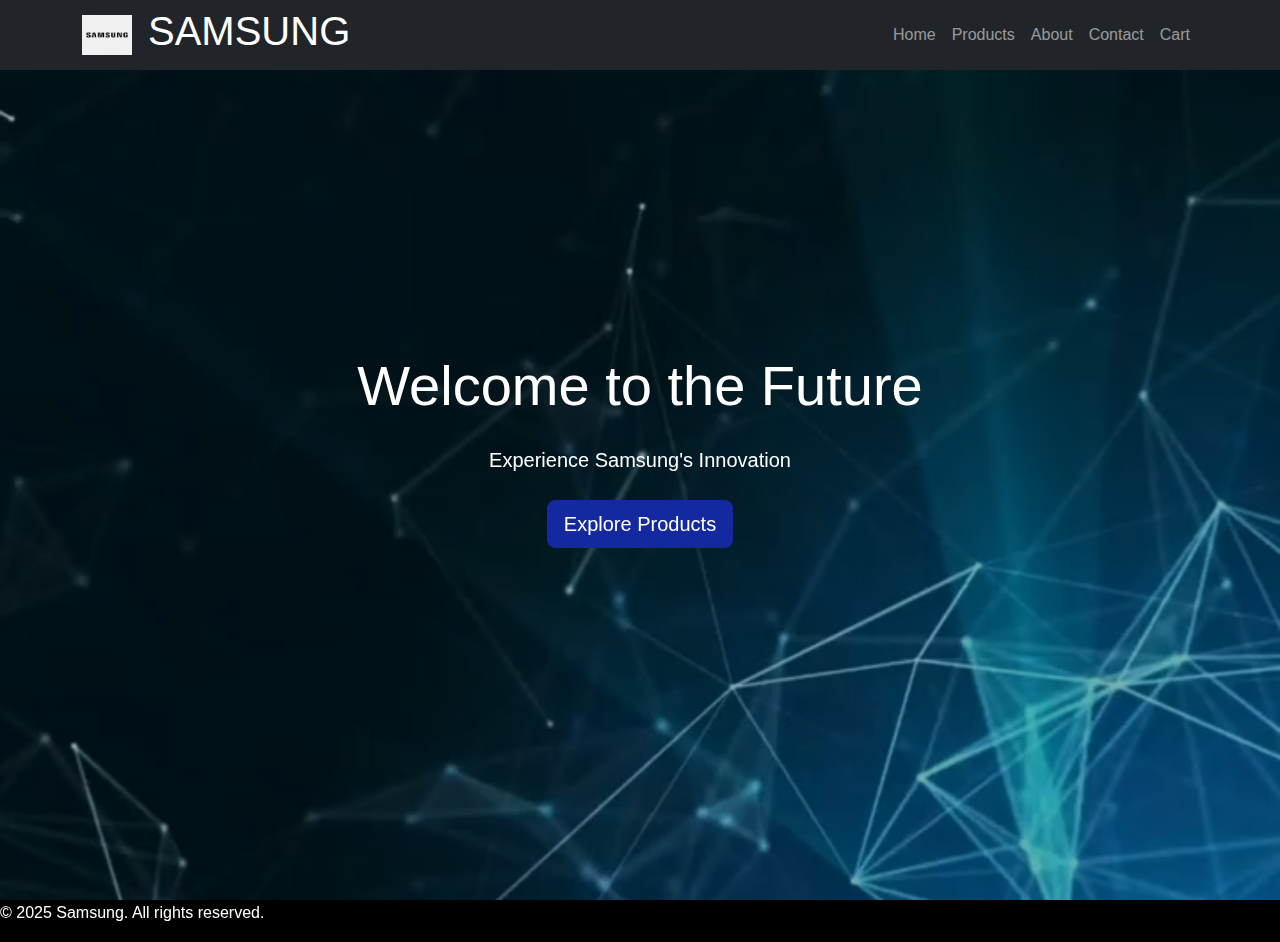
<file: index.html>
<!DOCTYPE html>
<html lang="en">
<head>
    <meta charset="UTF-8">
    <meta name="viewport" content="width=device-width, initial-scale=1.0">
    <title>Samsung | Home</title>
    <link href="https://cdn.jsdelivr.net/npm/bootstrap@5.3.2/dist/css/bootstrap.min.css" rel="stylesheet">
    <link rel="stylesheet" href="styles.css"> 
     <script defer src="script.js"></script>
</head>
<body>
    <div class="video-container">
        <video autoplay muted loop playsinline id="bg-video">
            <source src="images/backvideo.mp4" type="video/mp4">
        </video>
    </div>

    <!-- Navigation -->
    <nav class="navbar navbar-expand-lg navbar-dark bg-dark fixed-top">
        <div class="container">
            <a class="navbar-brand" href="#">
                <img src="images/og samsung logo.jpeg" alt="Logo" width="50">
            </a>
            <h1 style="color: white;">SAMSUNG</h1>
            <button class="navbar-toggler" type="button" data-bs-toggle="collapse" data-bs-target="#navbarNav">
                <span class="navbar-toggler-icon"></span>
            </button>
            <div class="collapse navbar-collapse" id="navbarNav">
                <ul class="navbar-nav ms-auto">
                    <li class="nav-item"><a class="nav-link" href="index.html">Home</a></li>
                    <li class="nav-item"><a class="nav-link" href="products.html">Products</a></li>
                    <li class="nav-item"><a class="nav-link" href="about.html">About</a></li>
                    <li class="nav-item"><a class="nav-link" href="contact.html">Contact</a></li>
                    <li class="nav-item"><a class="nav-link" href="viewcart.html">Cart</a></li>
                </ul>
            </div>
        </div>
    </nav>

    <!-- Hero Section -->
    <header class="vh-100 d-flex align-items-center">
        <div class="container text-center text-white">
            <h1 class="display-4 mb-4">Welcome to the Future</h1>
            <p class="lead mb-4">Experience Samsung's Innovation</p>
            <a href="products.html" class="btn btn-primary btn-lg">Explore Products</a>
        </div>
    </header>

    <script src="https://cdn.jsdelivr.net/npm/bootstrap@5.3.2/dist/js/bootstrap.bundle.min.js"></script>
</body>
<footer style="background-color: black;padding: 0;">
    <p style="color: white;">&copy; 2025 Samsung. All rights reserved.</p>
</footer>
</html>
</file>
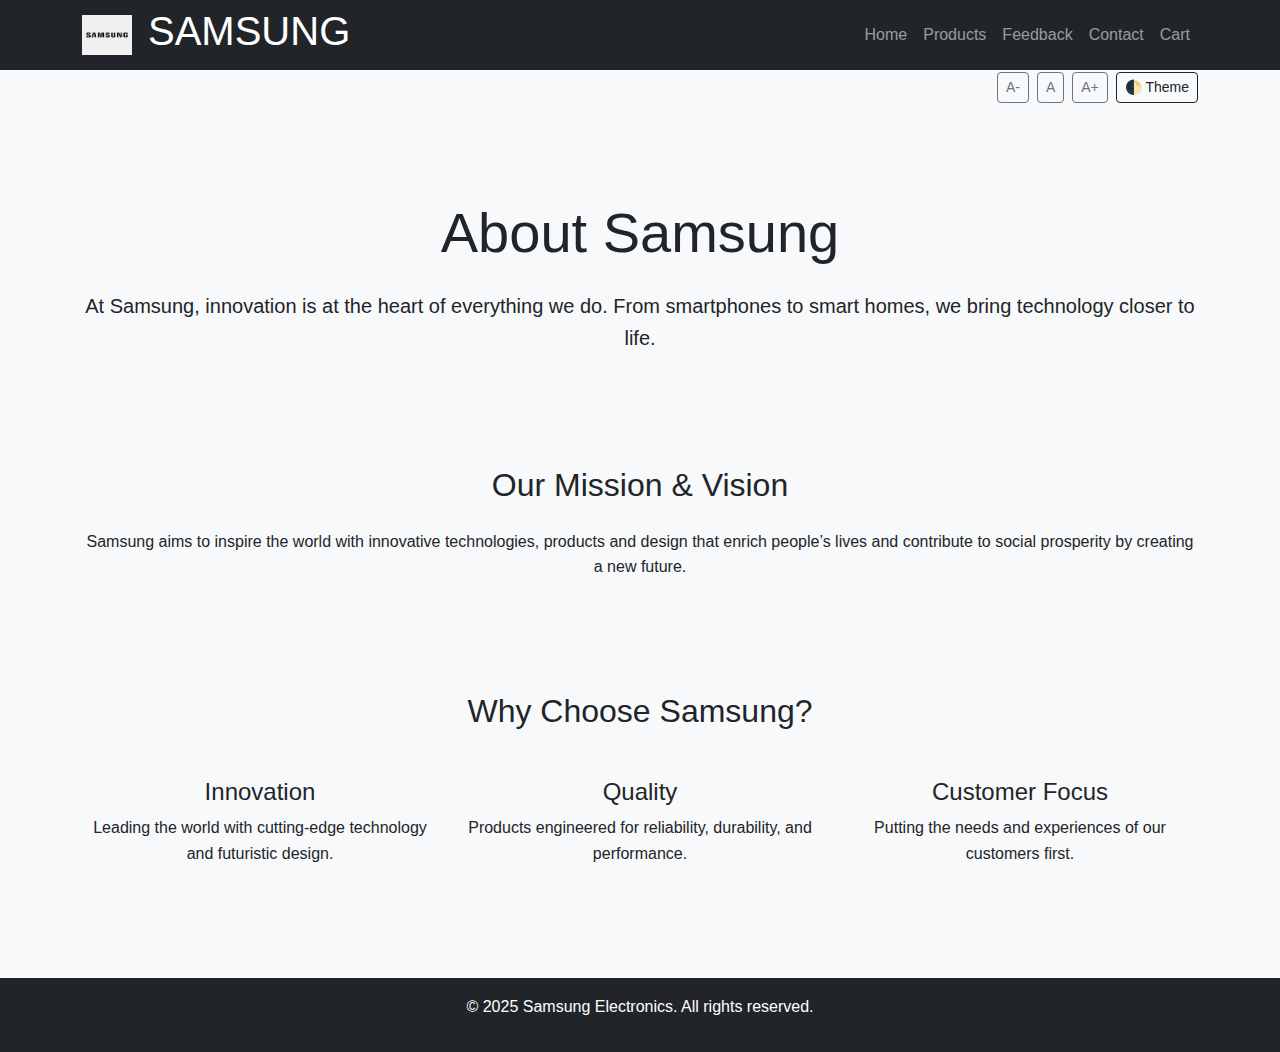
<file: about.html>
<!DOCTYPE html>
<html lang="en">
<head>
    <meta charset="UTF-8">
    <meta name="viewport" content="width=device-width, initial-scale=1.0">
    <title>Samsung | About Us</title>
    <link href="https://cdn.jsdelivr.net/npm/bootstrap@5.3.2/dist/css/bootstrap.min.css" rel="stylesheet">
    <link rel="stylesheet" href="styles.css">
    <script defer src="script.js"></script>
</head>
<style>
body.dark-mode {
  background-color: #121212;
  color: #e0e0e0;
}
body.dark-mode .navbar,
body.dark-mode .btn,
body.dark-mode footer {
  background-color: #1e1e1e !important;
  color: white !important;
}
body.small-text { font-size: 14px; }
body.medium-text { font-size: 16px; }
body.large-text { font-size: 20px; }
</style>
<body>

<!-- Navbar (same as yours) -->
<nav class="navbar navbar-expand-lg navbar-dark bg-dark fixed-top">
    <div class="container">
        <a class="navbar-brand" href="#">
            <img src="images/og samsung logo.jpeg" alt="Logo" width="50">
        </a>
        <h1 style="color: white;">SAMSUNG</h1>
        <button class="navbar-toggler" type="button" data-bs-toggle="collapse" data-bs-target="#navbarNav">
            <span class="navbar-toggler-icon"></span>
        </button>
        <div class="collapse navbar-collapse" id="navbarNav">
            <ul class="navbar-nav ms-auto">
                <li class="nav-item"><a class="nav-link" href="index.html">Home</a></li>
                <li class="nav-item"><a class="nav-link" href="products.html">Products</a></li>
                <li class="nav-item"><a class="nav-link" href="feedback.html">Feedback</a></li>
                <li class="nav-item"><a class="nav-link" href="contact.html">Contact</a></li>
                <li class="nav-item"><a class="nav-link" href="viewcart.html">Cart</a></li>
            </ul>
        </div>
    </div>
</nav>
<!-- Accessibility Controls -->
<div class="container mt-5 pt-4 d-flex justify-content-end gap-2">
  <button class="btn btn-outline-secondary btn-sm" onclick="changeTextSize('small')">A-</button>
  <button class="btn btn-outline-secondary btn-sm" onclick="changeTextSize('medium')">A</button>
  <button class="btn btn-outline-secondary btn-sm" onclick="changeTextSize('large')">A+</button>
  <button class="btn btn-outline-dark btn-sm" onclick="toggleTheme()">🌓 Theme</button>
</div>

<!-- Main Content -->
<section class="py-5 mt-5">
    <div class="container text-center">
        <h1 class="display-4 mb-4">About Samsung</h1>
        <p class="lead">At Samsung, innovation is at the heart of everything we do. From smartphones to smart homes, we bring technology closer to life.</p>
    </div>
</section>

<!-- Mission Section -->
<section class="bg-light py-5">
    <div class="container">
        <h2 class="text-center mb-4">Our Mission & Vision</h2>
        <p class="text-center">Samsung aims to inspire the world with innovative technologies, products and design that enrich people’s lives and contribute to social prosperity by creating a new future.</p>
    </div>
</section>

<!-- Why Samsung -->
<section class="py-5">
    <div class="container">
        <h2 class="text-center mb-5">Why Choose Samsung?</h2>
        <div class="row text-center">
            <div class="col-md-4">
                <h4>Innovation</h4>
                <p>Leading the world with cutting-edge technology and futuristic design.</p>
            </div>
            <div class="col-md-4">
                <h4>Quality</h4>
                <p>Products engineered for reliability, durability, and performance.</p>
            </div>
            <div class="col-md-4">
                <h4>Customer Focus</h4>
                <p>Putting the needs and experiences of our customers first.</p>
            </div>
        </div>
    </div>
</section>

<script src="https://cdn.jsdelivr.net/npm/bootstrap@5.3.2/dist/js/bootstrap.bundle.min.js"></script>
</body>
<!-- Footer -->
<footer class="bg-dark text-white text-center py-3 mt-5">
    <p>&copy; 2025 Samsung Electronics. All rights reserved.</p>
</footer>
</html>
</file>
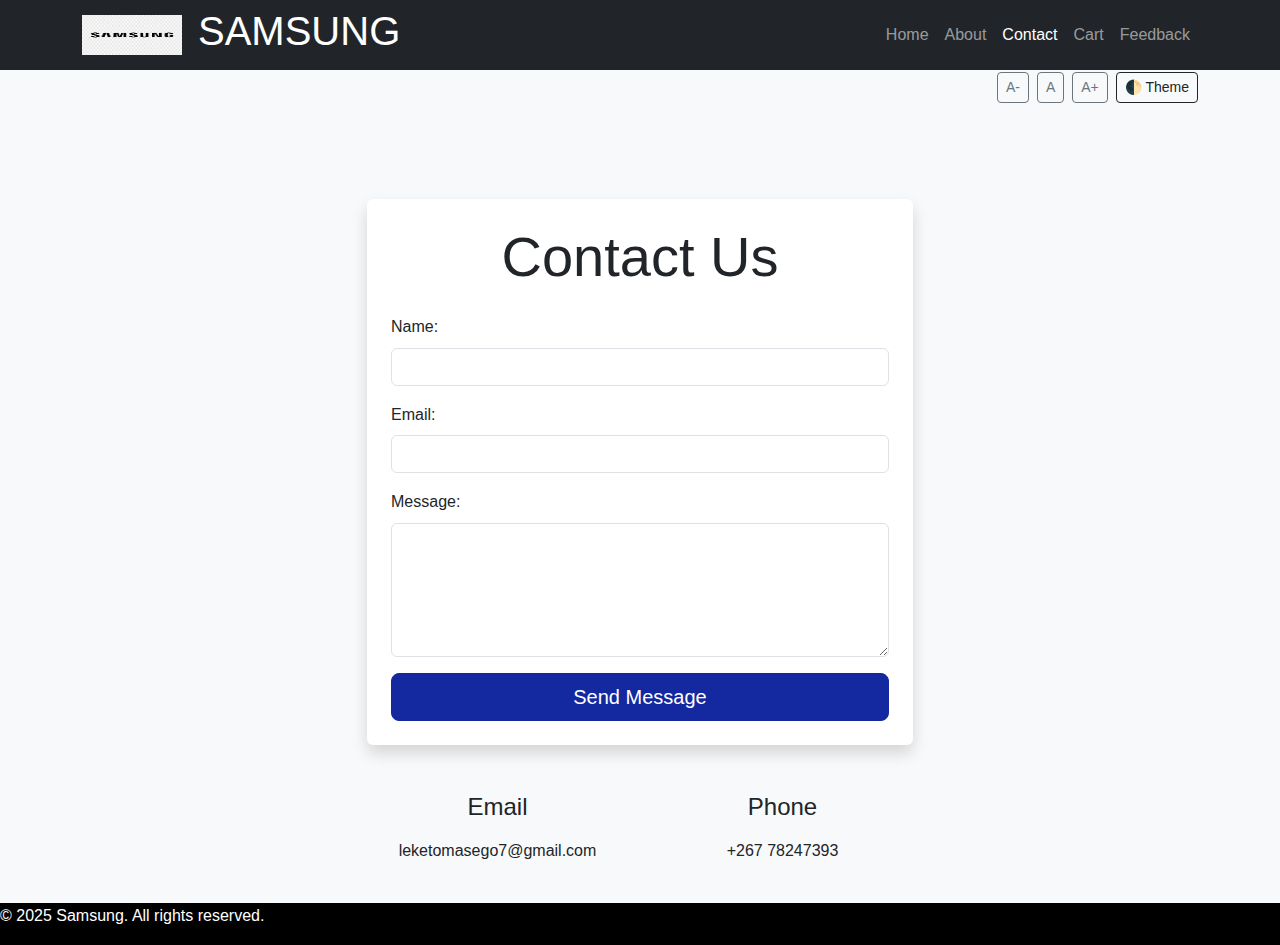
<file: contact.html>
<!DOCTYPE html>
<html lang="en">
<head>
    <meta charset="UTF-8">
    <meta name="viewport" content="width=device-width, initial-scale=1.0">
    <title>Samsung | Contact</title>
    <link href="https://cdn.jsdelivr.net/npm/bootstrap@5.3.2/dist/css/bootstrap.min.css" rel="stylesheet">
    <link rel="stylesheet" href="styles.css">
    <script defer src="script.js"></script>
</head>
<style>
   body.dark-mode {
  background-color: #121212;
  color: #e0e0e0;
}
body.dark-mode input,
body.dark-mode textarea,
body.dark-mode .form-control,
body.dark-mode .form-label {
  background-color: #1e1e1e;
  color: #e0e0e0;
  border-color: #555;
}
body.small-text { font-size: 14px; }
body.medium-text { font-size: 16px; }
body.large-text { font-size: 20px; }
 
</style>
<body>
    <!-- Navigation -->
    <nav class="navbar navbar-expand-lg navbar-dark bg-dark fixed-top">
        <div class="container">
            <a class="navbar-brand" href="index.html">
                <img src="images/og samsung logo - Copy.jpeg" alt="Samsung Logo" class="img-fluid" width="100">
            </a>
            <h1 style="color: white;">SAMSUNG</h1>
            <button class="navbar-toggler" type="button" data-bs-toggle="collapse" data-bs-target="#navbarNav">
                <span class="navbar-toggler-icon"></span>
            </button>
            <div class="collapse navbar-collapse" id="navbarNav">
                <ul class="navbar-nav ms-auto">
                    <li class="nav-item"><a class="nav-link" href="index.html">Home</a></li>
                    <li class="nav-item"><a class="nav-link" href="about.html">About</a></li>
                    <li class="nav-item"><a class="nav-link active" href="contact.html">Contact</a></li>
                    <li class="nav-item"><a class="nav-link" href="viewcart.html">Cart</a></li>
                    <li class="nav-item"><a class="nav-link" href="feedback.html">Feedback</a></li>
                </ul>
            </div>
        </div>
    </nav>
    <!-- Accessibility Controls -->
<div class="container mt-5 pt-4 d-flex justify-content-end gap-2">
  <button class="btn btn-outline-secondary btn-sm" onclick="changeTextSize('small')">A-</button>
  <button class="btn btn-outline-secondary btn-sm" onclick="changeTextSize('medium')">A</button>
  <button class="btn btn-outline-secondary btn-sm" onclick="changeTextSize('large')">A+</button>
  <button class="btn btn-outline-dark btn-sm" onclick="toggleTheme()">🌓 Theme</button>
</div>

    <!-- Contact Section -->
    <main class="container mt-5 pt-5">
        <div class="row justify-content-center">
            <div class="col-md-8 col-lg-6">
                <section class="contact-form bg-white p-4 rounded shadow">
                    <h2 class="text-center mb-4 display-4">Contact Us</h2>
                    <form id="contactForm" class="needs-validation" novalidate>
                        <div class="mb-3">
                            <label for="name" class="form-label">Name:</label>
                            <input type="text" class="form-control" id="name" name="name" required>
                            <div class="invalid-feedback">Please enter your name</div>
                        </div>

                        <div class="mb-3">
                            <label for="email" class="form-label">Email:</label>
                            <input type="email" class="form-control" id="email" name="email" required>
                            <div class="invalid-feedback">Please enter a valid email</div>
                        </div>

                        <div class="mb-3">
                            <label for="message" class="form-label">Message:</label>
                            <textarea class="form-control" id="message" name="message" rows="5" required></textarea>
                            <div class="invalid-feedback">Please enter your message</div>
                        </div>

                        <div class="d-grid">
                            <button type="submit" class="btn btn-primary btn-lg">Send Message</button>
                        </div>
                    </form>
                </section>

                <!-- Contact Info -->
                <div class="contact-info mt-5 text-center">
                    <div class="row">
                        <div class="col-md-6 mb-4">
                            <h4 class="mb-3"><i class="bi bi-envelope"></i> Email</h4>
                            <p>leketomasego7@gmail.com</p>
                        </div>
                        <div class="col-md-6 mb-4">
                            <h4 class="mb-3"><i class="bi bi-phone"></i> Phone</h4>
                            <p>+267 78247393</p>
                        </div>
                    </div>
                </div>
            </div>
        </div>
    </main>

    <!-- Bootstrap JS -->
    <script src="https://cdn.jsdelivr.net/npm/bootstrap@5.3.2/dist/js/bootstrap.bundle.min.js"></script>
    
    <!-- Form Validation -->
    <script>
    (function () {
        'use strict'
        const forms = document.querySelectorAll('.needs-validation')
        Array.from(forms).forEach(form => {
            form.addEventListener('submit', event => {
            if (!form.checkValidity()) {
                event.preventDefault()
                event.stopPropagation()
            }
            form.classList.add('was-validated')
            }, false)
        })
    })()
    </script>
</body>
 <!-- Footer -->
    <footer style="background-color: black;padding: 0;">
        <p style="color: white;">&copy; 2025 Samsung. All rights reserved.</p>
    </footer>

</html>
</file>
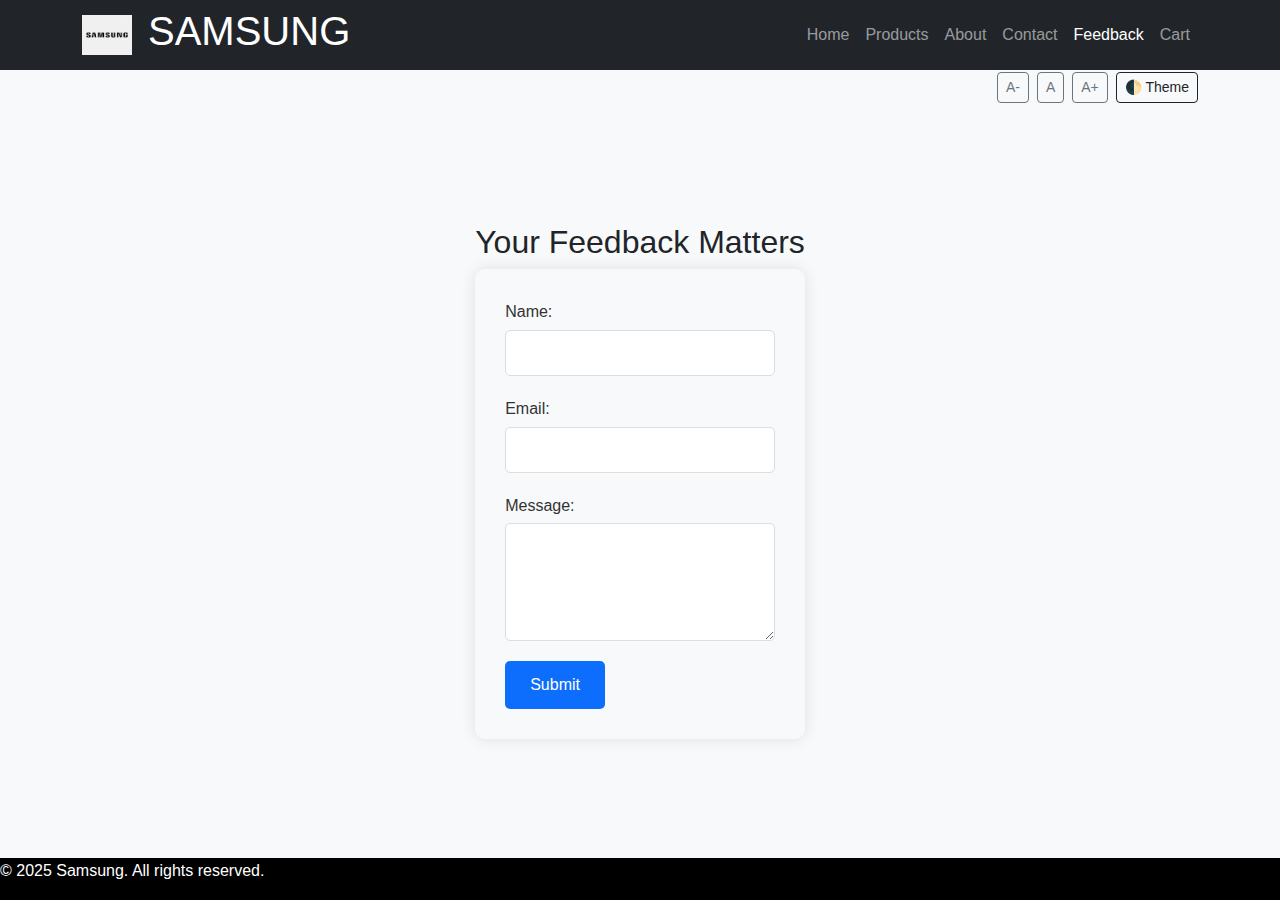
<file: feedback.html>
<!DOCTYPE html>
<html lang="en">
<head>
    <meta charset="UTF-8">
    <meta name="viewport" content="width=device-width, initial-scale=1.0">
    <title>Samsung | Feedback</title>
    <link href="https://cdn.jsdelivr.net/npm/bootstrap@5.3.2/dist/css/bootstrap.min.css" rel="stylesheet">
    <link rel="stylesheet" href="styles.css">
    <script defer src="script.js"></script>
    <style>
        .feedback-form {
            margin-top: 100px;
            padding: 20px;
            max-width: 600px;
            margin-left: auto;
            margin-right: auto;
        }
        body.dark-mode {
  background-color: #121212;
  color: #e0e0e0;
}
body.dark-mode input,
body.dark-mode textarea,
body.dark-mode .form-control,
body.dark-mode .form-label {
  background-color: #1e1e1e;
  color: #e0e0e0;
  border-color: #555;
}
body.small-text { font-size: 14px; }
body.medium-text { font-size: 16px; }
body.large-text { font-size: 20px; }

    </style>
</head>
<body>

    <!-- Navigation -->
    <nav class="navbar navbar-expand-lg navbar-dark bg-dark fixed-top">
        <div class="container">
            <a class="navbar-brand" href="index.html">
                <img src="images/og samsung logo.jpeg" alt="Logo" width="50">
            </a>
            <h1 style="color: white;">SAMSUNG</h1>
            <button class="navbar-toggler" type="button" 
                    data-bs-toggle="collapse" 
                    data-bs-target="#navbarNavFeedback"
                    aria-controls="navbarNavFeedback"
                    aria-expanded="false"
                    aria-label="Toggle navigation">
                <span class="navbar-toggler-icon"></span>
            </button>
            <div class="collapse navbar-collapse" id="navbarNavFeedback">
                <ul class="navbar-nav ms-auto">
                    <li class="nav-item"><a class="nav-link" href="index.html">Home</a></li>
                    <li class="nav-item"><a class="nav-link" href="products.html">Products</a></li>
                    <li class="nav-item"><a class="nav-link" href="about.html">About</a></li>
                    <li class="nav-item"><a class="nav-link" href="contact.html">Contact</a></li>
                    <li class="nav-item"><a class="nav-link active" href="feedback.html">Feedback</a></li>
                    <li class="nav-item"><a class="nav-link" href="viewcart.html">Cart</a></li>
                </ul>
            </div>
        </div>
    </nav>
<!-- Accessibility Controls -->
<div class="container mt-5 pt-4 d-flex justify-content-end gap-2">
  <button class="btn btn-outline-secondary btn-sm" onclick="changeTextSize('small')">A-</button>
  <button class="btn btn-outline-secondary btn-sm" onclick="changeTextSize('medium')">A</button>
  <button class="btn btn-outline-secondary btn-sm" onclick="changeTextSize('large')">A+</button>
  <button class="btn btn-outline-dark btn-sm" onclick="toggleTheme()">🌓 Theme</button>
</div>

    <section class="feedback-form">
        <h2>Your Feedback Matters</h2>
        <form id="feedbackForm">
       <div class="mb-3">
    <label for="name" class="form-label">Name:</label>
    <input type="text" class="form-control" id="name" name="name" required>
</div>
<div class="mb-3">
    <label for="email" class="form-label">Email:</label>
    <input type="email" class="form-control" id="email" name="email" required>
</div>
<div class="mb-3">
    <label for="message" class="form-label">Message:</label>
    <textarea class="form-control" id="message" name="message" rows="4" required></textarea>
</div>
<button type="submit" class="btn btn-primary">Submit</button>

        </form>
    </section>

    <!-- Bootstrap JS -->
    <script src="https://cdn.jsdelivr.net/npm/bootstrap@5.3.2/dist/js/bootstrap.bundle.min.js"></script>
    
    <!-- Form Script -->
    <script>
        document.getElementById('feedbackForm').addEventListener('submit', function(event) {
            event.preventDefault();
            alert("Thank you for your feedback! 😊"); 
        });
    </script>
</body>
   <footer style="background-color: black; padding: 0;">
        <p style="color: white;">&copy; 2025 Samsung. All rights reserved.</p>
    </footer>
</html>
</file>
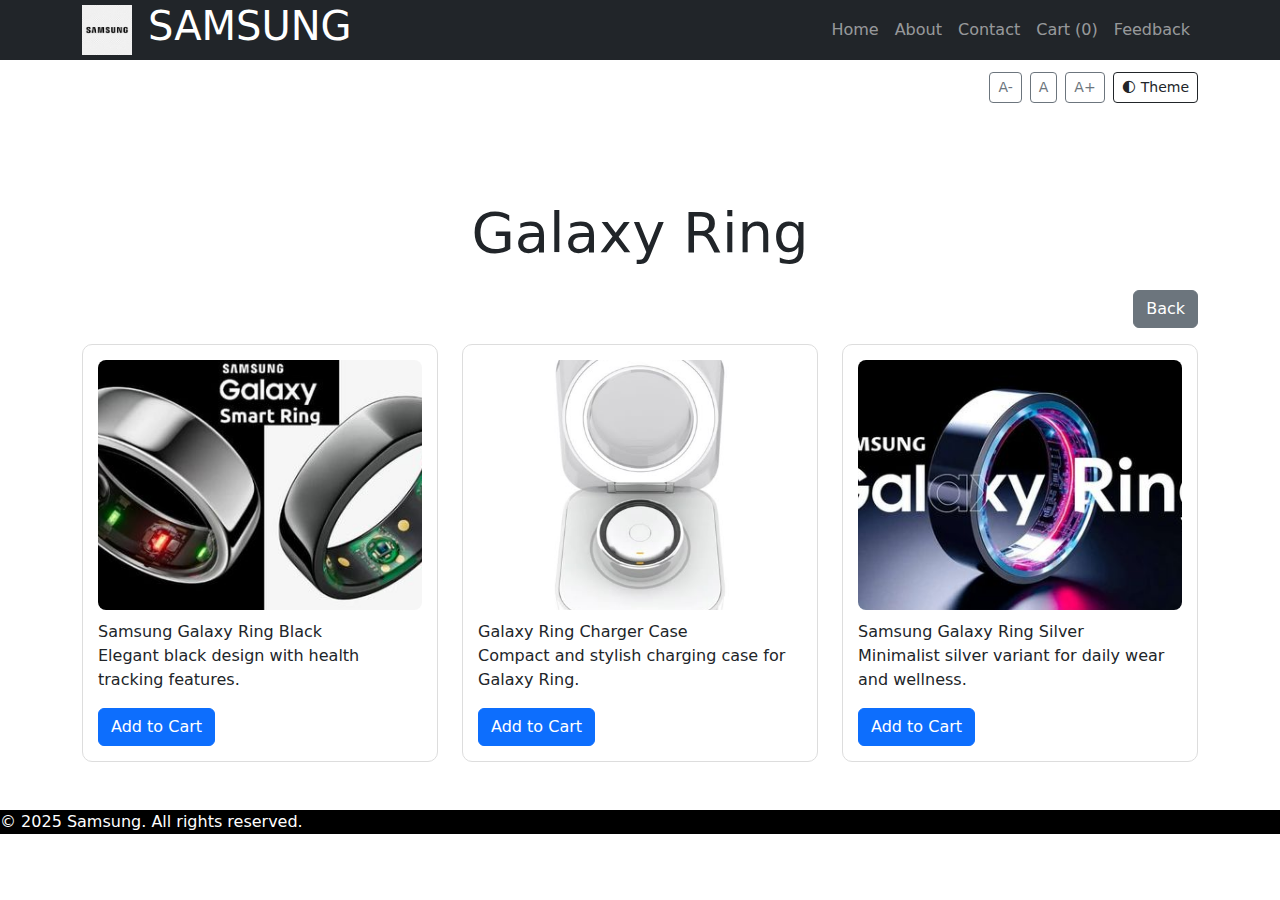
<file: galaxy_ring.html>
<!DOCTYPE html>
<html lang="en">
<head>
  <meta charset="UTF-8">
  <title>Galaxy Ring | Samsung</title>
  <meta name="viewport" content="width=device-width, initial-scale=1">
  <link href="https://cdn.jsdelivr.net/npm/bootstrap@5.3.2/dist/css/bootstrap.min.css" rel="stylesheet">
  <script defer src="script.js"></script>
  <style>
    .image-card img {
      width: 100%;
      height: 250px;
      object-fit: cover;
      border-radius: 8px;
    }
    .image-card {
      position: relative;
      border: 1px solid #ddd;
      border-radius: 10px;
      overflow: hidden;
      padding: 15px;
      background: #fff;
      transition: transform 0.2s ease-in-out;
    }
    .image-card:hover {
      transform: scale(1.02);
    }
    .image-text {
      margin-top: 10px;
    }
    .cart-confirmation {
      color: green;
      font-weight: bold;
      display: none;
    }
    body.dark-mode {
  background-color: #121212;
  color: #e0e0e0;
}

body.dark-mode .card,
body.dark-mode .navbar,
body.dark-mode .btn,
body.dark-mode .scroll-btn {
  background-color: #1e1e1e !important;
  color: #ffffff !important;
  border-color: #444 !important;
}

body.small-text { font-size: 14px; }
body.medium-text { font-size: 16px; }
body.large-text { font-size: 20px; }

  </style>
</head>
<body>

<!-- Navbar -->
   <nav style="padding: 0;" class="navbar navbar-expand-lg navbar-dark bg-dark fixed-top">
        <div class="container">
            <a class="navbar-brand" href="index.html">
                <img src="images/og samsung logo.jpeg" alt="Samsung Logo" width="50px" height="50px">
            </a>
            <h1 style="color: white;">SAMSUNG</h1>
            <button class="navbar-toggler" type="button" data-bs-toggle="collapse" data-bs-target="#navbarNav">
                <span class="navbar-toggler-icon"></span>
            </button>
            <div class="collapse navbar-collapse" id="navbarNav">
                <ul class="navbar-nav ms-auto">
                    <li class="nav-item"><a class="nav-link" href="index.html">Home</a></li>
                    <li class="nav-item"><a class="nav-link" href="about.html">About</a></li>
                    <li class="nav-item"><a class="nav-link" href="contact.html">Contact</a></li>
                    <li class="nav-item"><a class="nav-link" href="viewcart.html">Cart (<span id="cart-count">0</span>)</a></li>
                    <li class="nav-item"><a class="nav-link" href="feedback.html">Feedback</a></li>
                </ul>
            </div>
        </div>
    </nav>
<!-- Accessibility Controls -->
<div class="container mt-5 pt-4 d-flex justify-content-end gap-2">
  <button class="btn btn-outline-secondary btn-sm" onclick="changeTextSize('small')">A-</button>
  <button class="btn btn-outline-secondary btn-sm" onclick="changeTextSize('medium')">A</button>
  <button class="btn btn-outline-secondary btn-sm" onclick="changeTextSize('large')">A+</button>
  <button class="btn btn-outline-dark btn-sm" onclick="toggleTheme()">🌓 Theme</button>
</div>

<!-- Main Content -->
<main class="container mt-5 pt-5">
  <section id="galaxy-ring" class="category-section mb-5">
    <h2 class="text-center mb-4 display-4">Galaxy Ring</h2>
    <div class="text-end mb-3">
      <button class="btn btn-secondary" onclick="history.back()">Back</button>
    </div>
    <div class="row row-cols-1 row-cols-md-3 g-4">

      <!-- Ring 1 -->
      <div class="col">
        <div class="interactive-container h-100">
          <div class="image-card h-100">
            <img src="images/galaxy ring 2.jpg" alt="Galaxy Ring Black">
            <div class="image-text">Samsung Galaxy Ring Black
              <div class="details-content">
                <p>Elegant black design with health tracking features.</p>
              </div>
              <button class="btn btn-primary add-to-cart-btn"
                data-product-id="galaxy-ring-black"
                data-product-name="Samsung Galaxy Ring Black"
                data-product-price="1999.00"
                data-product-image="images/galaxy ring 2.jpg"
                onclick="toggleCart(this)">Add to Cart</button>
              <div class="cart-confirmation">✔ Added to Cart</div>
            </div>
          </div>
        </div>
      </div>

      <!-- Ring Charger Case -->
      <div class="col">
        <div class="interactive-container h-100">
          <div class="image-card h-100">
            <img src="images/galaxy ring charger case.jpg" alt="Galaxy Ring Charger Case">
            <div class="image-text">Galaxy Ring Charger Case
              <div class="details-content">
                <p>Compact and stylish charging case for Galaxy Ring.</p>
              </div>
              <button class="btn btn-primary add-to-cart-btn"
                data-product-id="galaxy-ring-charger"
                data-product-name="Galaxy Ring Charger Case"
                data-product-price="499.00"
                data-product-image="images/galaxy ring charger case.jpg"
                onclick="toggleCart(this)">Add to Cart</button>
              <div class="cart-confirmation">✔ Added to Cart</div>
            </div>
          </div>
        </div>
      </div>

      <!-- Ring 2 -->
      <div class="col">
        <div class="interactive-container h-100">
          <div class="image-card h-100">
            <img src="images/galaxy ring.jpg" alt="Galaxy Ring Silver">
            <div class="image-text">Samsung Galaxy Ring Silver
              <div class="details-content">
                <p>Minimalist silver variant for daily wear and wellness.</p>
              </div>
              <button class="btn btn-primary add-to-cart-btn"
                data-product-id="galaxy-ring-silver"
                data-product-name="Samsung Galaxy Ring Silver"
                data-product-price="1999.00"
                data-product-image="images/galaxy ring.jpg"
                onclick="toggleCart(this)">Add to Cart</button>
              <div class="cart-confirmation">✔ Added to Cart</div>
            </div>
          </div>
        </div>
      </div>

    </div>
  </section>
</main>

<script src="https://cdn.jsdelivr.net/npm/bootstrap@5.3.2/dist/js/bootstrap.bundle.min.js"></script>

</body>
<footer style="background-color: black;padding: 0;">
    <p style="color: white;">&copy; 2025 Samsung. All rights reserved.</p>
</footer>
</html>
</file>
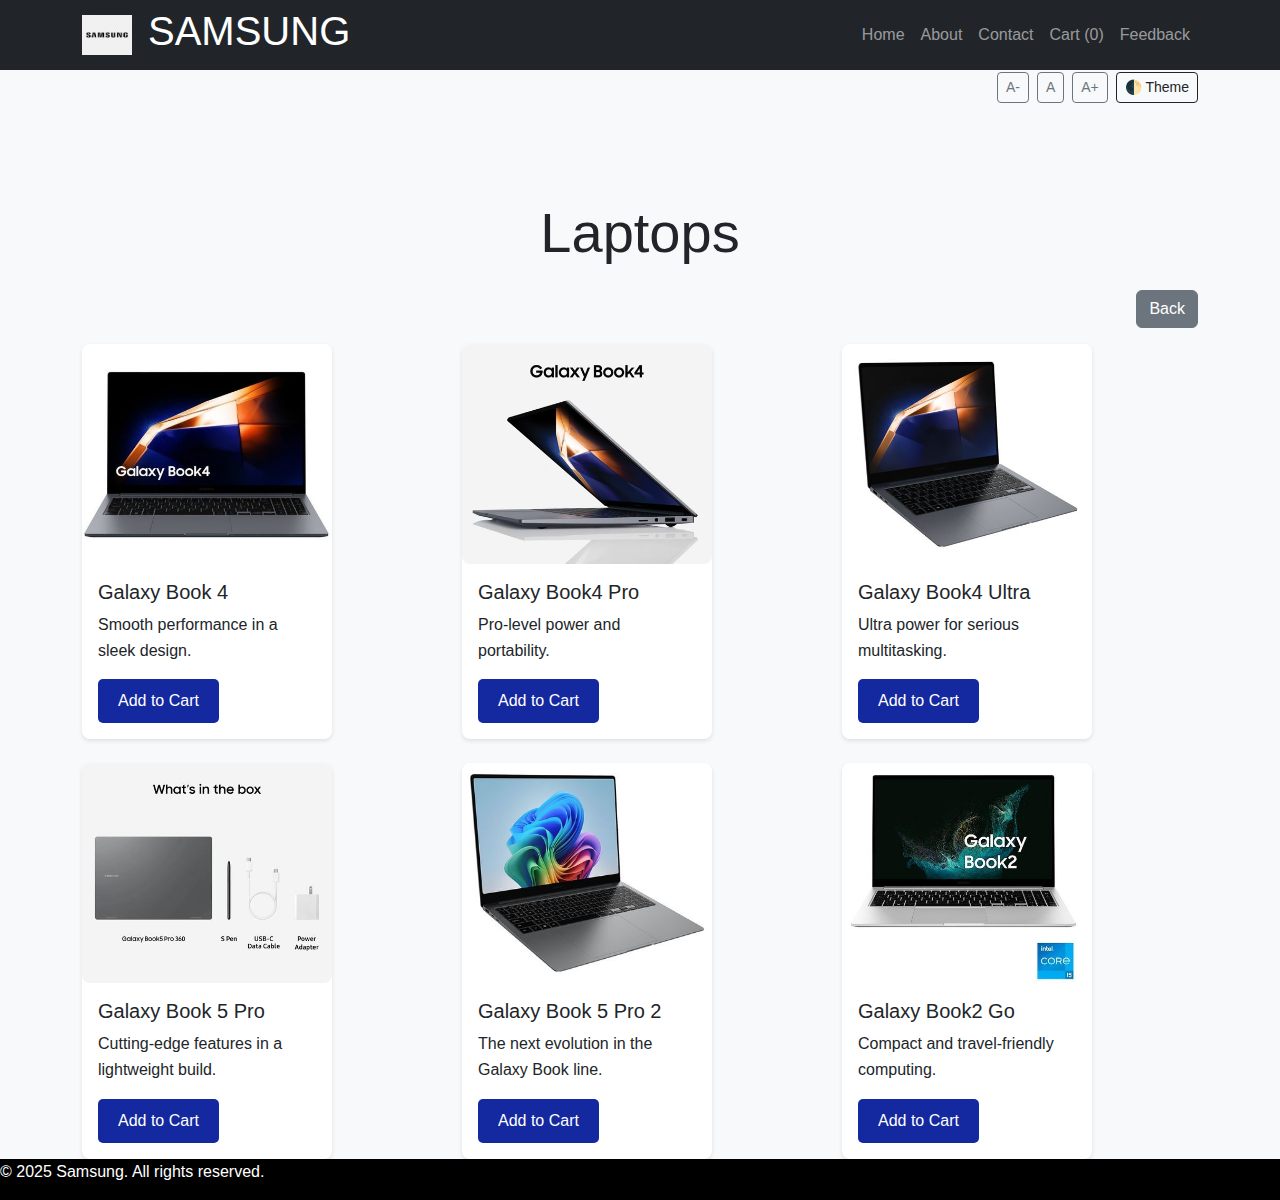
<file: laptops.html>
<!DOCTYPE html>
<html lang="en">
<head>
    <meta charset="UTF-8">
    <meta name="viewport" content="width=device-width, initial-scale=1.0">
    <title>Samsung | Products</title>
    <link href="https://cdn.jsdelivr.net/npm/bootstrap@5.3.2/dist/css/bootstrap.min.css" rel="stylesheet">
    <link rel="stylesheet" href="styles.css">
    <script defer src="script.js"></script>
  <style>
    .product-card img {
      width: 100%;
      height: 250px;
      object-fit: cover;
      border-radius: 8px;
    }
    .product-card {
      transition: transform 0.2s ease-in-out;
    }
    .product-card:hover {
      transform: scale(1.02);
    }
    .cart-confirmation {
      color: green;
      font-weight: bold;
      display: none;
    }
    body.dark-mode {
  background-color: #121212;
  color: #e0e0e0;
}

body.dark-mode .card,
body.dark-mode .navbar,
body.dark-mode .btn,
body.dark-mode .scroll-btn {
  background-color: #1e1e1e !important;
  color: #ffffff !important;
  border-color: #444 !important;
}

body.small-text { font-size: 14px; }
body.medium-text { font-size: 16px; }
body.large-text { font-size: 20px; }

  </style>
</head>
<body>

      <nav style="padding: 0;" class="navbar navbar-expand-lg navbar-dark bg-dark fixed-top">
        <div class="container">
            <a class="navbar-brand" href="index.html">
                <img src="images/og samsung logo.jpeg" alt="Samsung Logo" width="50px" height="50px">
            </a>
            <h1 style="color: white;">SAMSUNG</h1>
            <button class="navbar-toggler" type="button" data-bs-toggle="collapse" data-bs-target="#navbarNav">
                <span class="navbar-toggler-icon"></span>
            </button>
            <div class="collapse navbar-collapse" id="navbarNav">
                <ul class="navbar-nav ms-auto">
                    <li class="nav-item"><a class="nav-link" href="index.html">Home</a></li>
                    <li class="nav-item"><a class="nav-link" href="about.html">About</a></li>
                    <li class="nav-item"><a class="nav-link" href="contact.html">Contact</a></li>
                    <li class="nav-item"><a class="nav-link" href="viewcart.html">Cart (<span id="cart-count">0</span>)</a></li>
                    <li class="nav-item"><a class="nav-link" href="feedback.html">Feedback</a></li>
                </ul>
            </div>
        </div>
    </nav>
<!-- Accessibility Controls -->
<div class="container mt-5 pt-4 d-flex justify-content-end gap-2">
  <button class="btn btn-outline-secondary btn-sm" onclick="changeTextSize('small')">A-</button>
  <button class="btn btn-outline-secondary btn-sm" onclick="changeTextSize('medium')">A</button>
  <button class="btn btn-outline-secondary btn-sm" onclick="changeTextSize('large')">A+</button>
  <button class="btn btn-outline-dark btn-sm" onclick="toggleTheme()">🌓 Theme</button>
</div>

<!-- Main Content -->
<main class="container mt-5 pt-5">
  <h2 class="text-center mb-4 display-4">Laptops</h2>
  <div class="text-end mb-3">
    <button class="btn btn-secondary" onclick="history.back()">Back</button>
  </div>
  <div class="row row-cols-1 row-cols-md-3 g-4">

    <!-- Laptop 1 -->
    <div class="col">
      <div class="card product-card h-100">
        <img src="images/galaxy book 4.jpg" alt="Galaxy Book 4" class="card-img-top">
        <div class="card-body">
          <h5 class="card-title">Galaxy Book 4</h5>
          <p class="card-text">Smooth performance in a sleek design.</p>
          <button class="btn btn-primary add-to-cart-btn"
            data-product-id="galaxy-book-4"
            data-product-name="Samsung Galaxy Book 4"
            data-product-price="3299.00"
            data-product-image="images/galaxy book 4.jpg"
            onclick="toggleCart(this)">Add to Cart</button>
          <div class="cart-confirmation">✔ Added to Cart</div>
        </div>
      </div>
    </div>

    <!-- Laptop 2 -->
    <div class="col">
      <div class="card product-card h-100">
        <img src="images/galaxy book4 pro.jpg" alt="Galaxy Book4 Pro" class="card-img-top">
        <div class="card-body">
          <h5 class="card-title">Galaxy Book4 Pro</h5>
          <p class="card-text">Pro-level power and portability.</p>
          <button class="btn btn-primary add-to-cart-btn"
            data-product-id="galaxy-book4-pro"
            data-product-name="Samsung Galaxy Book4 Pro"
            data-product-price="3299.00"
            data-product-image="images/galaxy book4 pro.jpg"
            onclick="toggleCart(this)">Add to Cart</button>
          <div class="cart-confirmation">✔ Added to Cart</div>
        </div>
      </div>
    </div>

    <!-- Laptop 3 -->
    <div class="col">
      <div class="card product-card h-100">
        <img src="images/galaxy book4 ultra.jpg" alt="Galaxy Book4 Ultra" class="card-img-top">
        <div class="card-body">
          <h5 class="card-title">Galaxy Book4 Ultra</h5>
          <p class="card-text">Ultra power for serious multitasking.</p>
          <button class="btn btn-primary add-to-cart-btn"
            data-product-id="galaxy-book4-ultra"
            data-product-name="Samsung Galaxy Book4 Ultra"
            data-product-price="3299.00"
            data-product-image="images/galaxy book4 ultra.jpg"
            onclick="toggleCart(this)">Add to Cart</button>
          <div class="cart-confirmation">✔ Added to Cart</div>
        </div>
      </div>
    </div>

    <!-- Laptop 4 -->
    <div class="col">
      <div class="card product-card h-100">
        <img src="images/galaxy book 5 pro.jpg" alt="Galaxy Book 5 Pro" class="card-img-top">
        <div class="card-body">
          <h5 class="card-title">Galaxy Book 5 Pro</h5>
          <p class="card-text">Cutting-edge features in a lightweight build.</p>
          <button class="btn btn-primary add-to-cart-btn"
            data-product-id="galaxy-book5-pro"
            data-product-name="Samsung Galaxy Book 5 Pro"
            data-product-price="3299.00"
            data-product-image="images/galaxy book 5 pro.jpg"
            onclick="toggleCart(this)">Add to Cart</button>
          <div class="cart-confirmation">✔ Added to Cart</div>
        </div>
      </div>
    </div>

    <!-- Laptop 5 -->
    <div class="col">
      <div class="card product-card h-100">
        <img src="images/galaxy book 5 pro2.jpg" alt="Galaxy Book 5 Pro 2" class="card-img-top">
        <div class="card-body">
          <h5 class="card-title">Galaxy Book 5 Pro 2</h5>
          <p class="card-text">The next evolution in the Galaxy Book line.</p>
          <button class="btn btn-primary add-to-cart-btn"
            data-product-id="galaxy-book5-pro2"
            data-product-name="Samsung Galaxy Book 5 Pro 2"
            data-product-price="3299.00"
            data-product-image="images/galaxy book 5 pro2.jpg"
            onclick="toggleCart(this)">Add to Cart</button>
          <div class="cart-confirmation">✔ Added to Cart</div>
        </div>
      </div>
    </div>

    <!-- Laptop 6 -->
    <div class="col">
      <div class="card product-card h-100">
        <img src="images/galaxy book2 Go.jpg" alt="Galaxy Book2 Go" class="card-img-top">
        <div class="card-body">
          <h5 class="card-title">Galaxy Book2 Go</h5>
          <p class="card-text">Compact and travel-friendly computing.</p>
          <button class="btn btn-primary add-to-cart-btn"
            data-product-id="galaxy-book2-go"
            data-product-name="Samsung Galaxy Book2 Go"
            data-product-price="3299.00"
            data-product-image="images/galaxy book2 Go.jpg"
            onclick="toggleCart(this)">Add to Cart</button>
          <div class="cart-confirmation">✔ Added to Cart</div>
        </div>
      </div>
    </div>

  </div>
</main>

<script src="https://cdn.jsdelivr.net/npm/bootstrap@5.3.2/dist/js/bootstrap.bundle.min.js"></script>

</body>
<footer style="background-color: black;padding: 0;">
    <p style="color: white;">&copy; 2025 Samsung. All rights reserved.</p>
</footer>
</html>
</file>
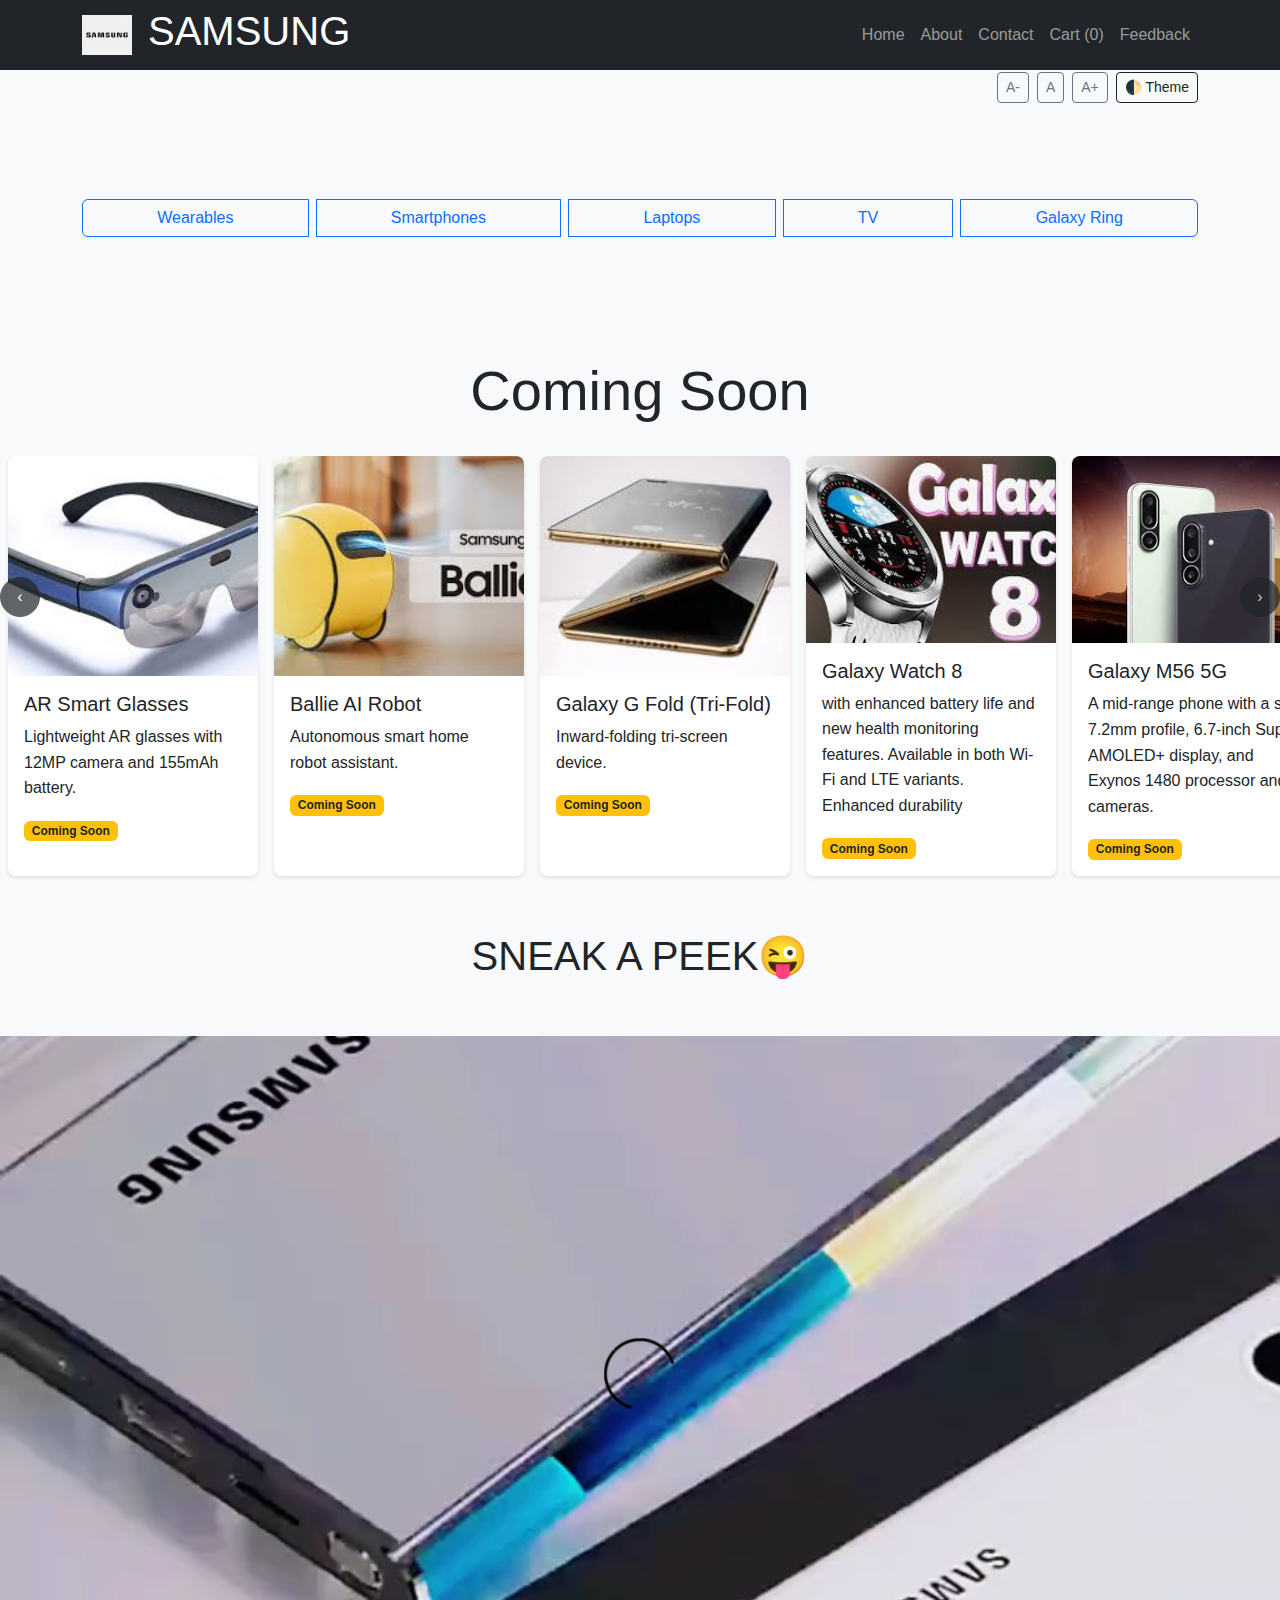
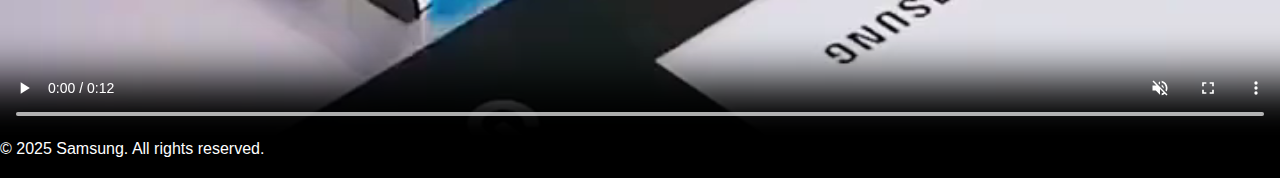
<file: products.html>
<!DOCTYPE html>
<html lang="en">
<head>
    <meta charset="UTF-8">
    <meta name="viewport" content="width=device-width, initial-scale=1.0">
    <title>Samsung | Products</title>
    <link href="https://cdn.jsdelivr.net/npm/bootstrap@5.3.2/dist/css/bootstrap.min.css" rel="stylesheet">
    <link rel="stylesheet" href="styles.css">
    <script defer src="script.js"></script>
    <style>
        body.dark-mode {
  background-color: #121212;
  color: #e0e0e0;
}

body.dark-mode .card,
body.dark-mode .navbar,
body.dark-mode .btn,
body.dark-mode .scroll-btn {
  background-color: #1e1e1e !important;
  color: #ffffff !important;
  border-color: #444 !important;
}

body.small-text { font-size: 14px; }
body.medium-text { font-size: 16px; }
body.large-text { font-size: 20px; }
</style>
</head>
<body>
    <!-- Navigation -->
    <nav style="padding: 0;" class="navbar navbar-expand-lg navbar-dark bg-dark fixed-top">
        <div class="container">
            <a class="navbar-brand" href="index.html">
                <img src="images/og samsung logo.jpeg" alt="Samsung Logo" width="50px" height="50px">
            </a>
            <h1 style="color: white;">SAMSUNG</h1>
            <button class="navbar-toggler" type="button" data-bs-toggle="collapse" data-bs-target="#navbarNav">
                <span class="navbar-toggler-icon"></span>
            </button>
            <div class="collapse navbar-collapse" id="navbarNav">
                <ul class="navbar-nav ms-auto">
                    <li class="nav-item"><a class="nav-link" href="index.html">Home</a></li>
                    <li class="nav-item"><a class="nav-link" href="about.html">About</a></li>
                    <li class="nav-item"><a class="nav-link" href="contact.html">Contact</a></li>
                    <li class="nav-item"><a class="nav-link" href="viewcart.html">Cart (<span id="cart-count">0</span>)</a></li>
                    <li class="nav-item"><a class="nav-link" href="feedback.html">Feedback</a></li>
                </ul>
            </div>
        </div>
    </nav>
<!-- Accessibility Controls -->
<div class="container mt-5 pt-4 d-flex justify-content-end gap-2">
  <button class="btn btn-outline-secondary btn-sm" onclick="changeTextSize('small')">A-</button>
  <button class="btn btn-outline-secondary btn-sm" onclick="changeTextSize('medium')">A</button>
  <button class="btn btn-outline-secondary btn-sm" onclick="changeTextSize('large')">A+</button>
  <button class="btn btn-outline-dark btn-sm" onclick="toggleTheme()">🌓 Theme</button>
</div>

    <main class="container mt-5 pt-4">
    <!-- Category Buttons -->
    <div class="btn-group d-flex flex-wrap gap-2 my-4">
        <a href="wearables.html" class="btn btn-outline-primary">Wearables</a>
        <a href="smartphones.html" class="btn btn-outline-primary">Smartphones</a>
        <a href="laptops.html" class="btn btn-outline-primary">Laptops</a>
        <a href="tv.html" class="btn btn-outline-primary">TV</a>
        <a href="galaxy_ring.html" class="btn btn-outline-primary">Galaxy Ring</a>
    </div>
</main>


<section id="coming-soon" class="mb-5 position-relative mt-5 pt-5">
  <h2 class="text-center mb-4 display-4">Coming Soon</h2>

  <!-- Scroll Buttons -->
  <button class="scroll-btn left btn btn-dark position-absolute top-50 translate-middle-y start-0 z-3" onclick="scrollContainer(-1)">
    &#8249;
  </button>
  <button class="scroll-btn right btn btn-dark position-absolute top-50 translate-middle-y end-0 z-3" onclick="scrollContainer(1)">
    &#8250;
  </button>

  <!-- Scrollable Product Row -->
  <div id="scroll-wrapper" class="scroll-container d-flex flex-row overflow-auto px-2" style="gap: 1rem;">
    <div class="card product-card" style="min-width: 250px;">
      <img src="images/ar smart glasses.jpeg" class="card-img-top" alt="AR Smart Glasses">
      <div class="card-body">
        <h5 class="card-title">AR Smart Glasses</h5>
        <p class="card-text">Lightweight AR glasses with 12MP camera and 155mAh battery.</p>
        <span class="badge bg-warning text-dark">Coming Soon</span>
      </div>
    </div>

    <div class="card product-card" style="min-width: 250px;">
      <img src="images/ballie robot.jpeg" class="card-img-top" alt="Ballie AI Robot">
      <div class="card-body">
        <h5 class="card-title">Ballie AI Robot</h5>
        <p class="card-text">Autonomous smart home robot assistant.</p>
        <span class="badge bg-warning text-dark">Coming Soon</span>
      </div>
    </div>

    <div class="card product-card" style="min-width: 250px;">
      <img src="images/galaxy tri fold.jpeg" class="card-img-top" alt="Galaxy G Fold">
      <div class="card-body">
        <h5 class="card-title">Galaxy G Fold (Tri-Fold)</h5>
        <p class="card-text">Inward-folding tri-screen device.</p>
        <span class="badge bg-warning text-dark">Coming Soon</span>
      </div>
    </div>
       <div class="card product-card">
            <img src="images/galaxy watch 8.jpeg" class="card-img-top" alt="Galaxy Buds 3 Pro">
            <div class="card-body">
                <h5 class="card-title">Galaxy Watch 8</h5>
                <p class="card-text">with enhanced battery life and new health monitoring features.
                    Available in both Wi-Fi and LTE variants.
                     Enhanced durability</p>
                <span class="badge bg-warning text-dark">Coming Soon</span>
            </div>
        </div>

         <!-- Product 5 -->
         <div class="card product-card">
            <img src="images/m56 galaxy.jpeg" class="card-img-top" alt="Smart Monitor M9">
            <div class="card-body">
                <h5 class="card-title">Galaxy M56 5G</h5>
                <p class="card-text">A mid-range phone with a slim 7.2mm profile, 6.7-inch Super AMOLED+ display, and Exynos 1480 processor and 4 cameras.</p>
                <span class="badge bg-warning text-dark">Coming Soon</span>
            </div>
        </div>


        <div class="card product-card">
            <img src="images/neo qled.jpeg" class="card-img-top" alt="Smart Monitor M9">
            <div class="card-body">
                <h5 class="card-title">new Neo QLED</h5>
                <p class="card-text">AI Upscaling: Transforms lower-resolution content to near-8K quality.
                    Auto HDR Remastering: Enhances colors and contrast frame by frame.
                </p>
                <span class="badge bg-warning text-dark">Coming Soon</span>
            </div>
        </div>

        <div class="card product-card">
            <img src="images/s25  edge.jpeg" class="card-img-top" alt="Smart Monitor M9">
            <div class="card-body">
                <h5 class="card-title">Galaxy S25 Slim</h5>
                <p class="card-text">A thinner, more affordable variant of the S25.
                     Equipped with 8GB RAM and 256GB of internal storage.</p>
                <span class="badge bg-warning text-dark">Coming Soon</span>
            </div>
        </div>

        <div class="card product-card">
            <img src="images/ring 2.jpg" class="card-img-top" alt="Smart Monitor M9">
            <div class="card-body">
                <h5 class="card-title">Galaxy Ring 2</h5>
                <p class="card-text">A smart ring with improved health tracking, multiple size options, and up to 7-day battery life.</p>
                <span class="badge bg-warning text-dark">Coming Soon</span>
            </div>
        </div>

        <!-- Product 5 -->
        <div class="card product-card">
            <img src="images/m56 galaxy 1.jpeg" class="card-img-top" alt="Smart Monitor M9">
            <div class="card-body">
                <h5 class="card-title">Galaxy M56 5G</h5>
                <p class="card-text">A mid-range phone with a slim 7.2mm profile, 6.7-inch Super AMOLED+ display, and Exynos 1480 processor.</p>
                <span class="badge bg-warning text-dark">Coming Soon</span>
            </div>
        </div>
    </div>
</section>
<h1 style="text-align: center;">SNEAK A PEEK😜</h1>
 <section class="mt-5">
  <div class="container-fluid px-0">
    <div class="d-flex justify-content-center">
      <video id="promoVideo" class="w-100" style="max-height: 700px; object-fit: cover;" autoplay muted controls>
        <source src="images/33f5dd9e16eaf947555ae4630f5beeda.mp4" type="video/mp4">
        Your browser does not support the video tag.
      </video>
    </div>
    <div id="stayTunedMessage" class="text-center mt-3 fs-4 fw-bold" style="display: none;">
      Stay tuned for more exciting products!
    </div>
  </div>
</section>
   <!-- Add more scroll cards if needed -->
  </div>
</section>
<script>
  function scrollContainer(direction) {
    const container = document.getElementById('scroll-wrapper');
    container.scrollBy({ left: direction * 300, behavior: 'smooth' });
  }

  const video = document.getElementById('promoVideo');
  const message = document.getElementById('stayTunedMessage');

  video.addEventListener('ended', () => {
    message.style.display = 'block';
  });
</script>


<script src="https://cdn.jsdelivr.net/npm/bootstrap@5.3.2/dist/js/bootstrap.bundle.min.js"></script>
</body>
 <!-- Footer -->
    <footer style="background-color: black;padding: 0;">
        <p style="color: white;">&copy; 2025 Samsung. All rights reserved.</p>
    </footer>
</html>
</file>
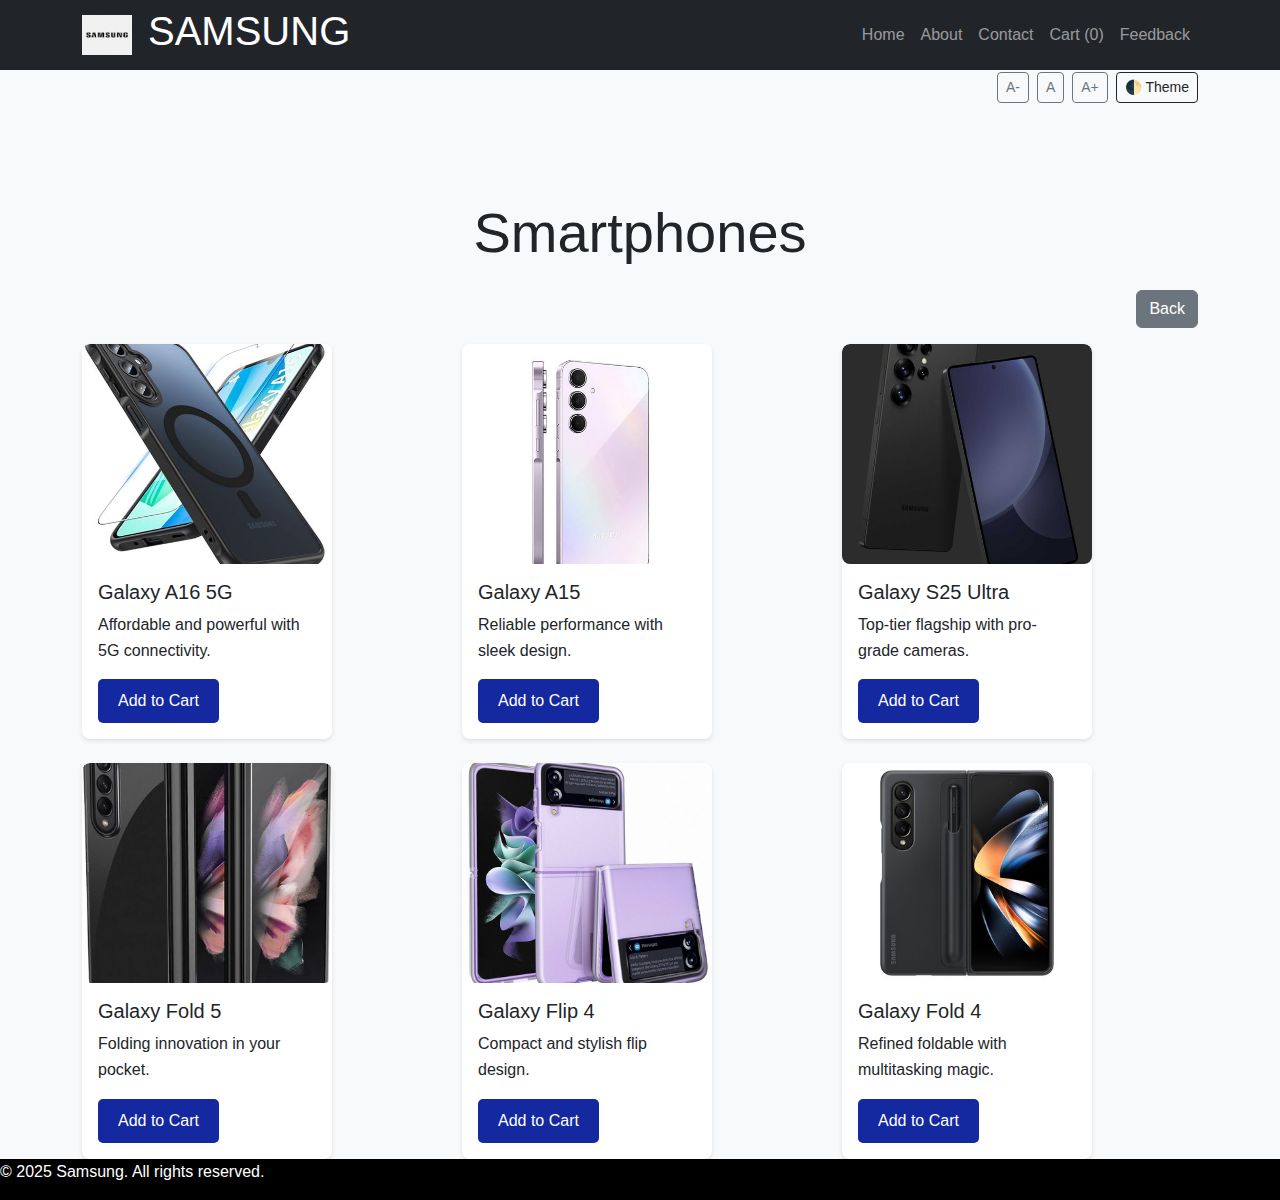
<file: smartphones.html>
<!DOCTYPE html>
<html lang="en">
<head>
    <meta charset="UTF-8">
    <meta name="viewport" content="width=device-width, initial-scale=1.0">
    <title>Samsung | Products</title>
    <link href="https://cdn.jsdelivr.net/npm/bootstrap@5.3.2/dist/css/bootstrap.min.css" rel="stylesheet">
    <link rel="stylesheet" href="styles.css">
    <script defer src="script.js"></script>
  <style>
    .product-card img {
      width: 100%;
      height: 250px;
      object-fit: cover;
      border-radius: 8px;
    }
    .product-card {
      transition: transform 0.2s ease-in-out;
    }
    .product-card:hover {
      transform: scale(1.02);
    }
    .cart-confirmation {
      color: green;
      font-weight: bold;
      display: none;
    }
    body.dark-mode {
  background-color: #121212;
  color: #e0e0e0;
}

body.dark-mode .card,
body.dark-mode .navbar,
body.dark-mode .btn,
body.dark-mode .scroll-btn {
  background-color: #1e1e1e !important;
  color: #ffffff !important;
  border-color: #444 !important;
}

body.small-text { font-size: 14px; }
body.medium-text { font-size: 16px; }
body.large-text { font-size: 20px; }

  </style>
</head>
<body>

  <!-- Navigation -->
    <nav style="padding: 0;" class="navbar navbar-expand-lg navbar-dark bg-dark fixed-top">
        <div class="container">
            <a class="navbar-brand" href="index.html">
                <img src="images/og samsung logo.jpeg" alt="Samsung Logo" width="50px" height="50px">
            </a>
            <h1 style="color: white;">SAMSUNG</h1>
            <button class="navbar-toggler" type="button" data-bs-toggle="collapse" data-bs-target="#navbarNav">
                <span class="navbar-toggler-icon"></span>
            </button>
            <div class="collapse navbar-collapse" id="navbarNav">
                <ul class="navbar-nav ms-auto">
                    <li class="nav-item"><a class="nav-link" href="index.html">Home</a></li>
                    <li class="nav-item"><a class="nav-link" href="about.html">About</a></li>
                    <li class="nav-item"><a class="nav-link" href="contact.html">Contact</a></li>
                    <li class="nav-item"><a class="nav-link" href="viewcart.html">Cart (<span id="cart-count">0</span>)</a></li>
                    <li class="nav-item"><a class="nav-link" href="feedback.html">Feedback</a></li>
                </ul>
            </div>
        </div>
    </nav>
<!-- Accessibility Controls -->
<div class="container mt-5 pt-4 d-flex justify-content-end gap-2">
  <button class="btn btn-outline-secondary btn-sm" onclick="changeTextSize('small')">A-</button>
  <button class="btn btn-outline-secondary btn-sm" onclick="changeTextSize('medium')">A</button>
  <button class="btn btn-outline-secondary btn-sm" onclick="changeTextSize('large')">A+</button>
  <button class="btn btn-outline-dark btn-sm" onclick="toggleTheme()">🌓 Theme</button>
</div>

<!-- Main Content -->
<main class="container mt-5 pt-5">
  <h2 class="text-center mb-4 display-4">Smartphones</h2>
  <div class="text-end mb-3">
  <button class="btn btn-secondary" onclick="history.back()">Back</button>
</div>

  <div class="row row-cols-1 row-cols-md-3 g-4">

    <!-- Product 1 -->
    <div class="col">
      <div class="card product-card h-100">
        <img src="images/SAMSUNG GALAXY A16 5G.jpg" alt="Galaxy A16 5G" class="card-img-top">
        <div class="card-body">
          <h5 class="card-title">Galaxy A16 5G</h5>
          <p class="card-text">Affordable and powerful with 5G connectivity.</p>
          <button class="btn btn-primary add-to-cart-btn"
            data-product-id="galaxy-a16"
            data-product-name="Galaxy A16 5G"
            data-product-price="2829.00"
            data-product-image="images/SAMSUNG GALAXY A16 5G.jpg"
            onclick="toggleCart(this)">Add to Cart</button>
          <div class="cart-confirmation">✔ Added to Cart</div>
        </div>
      </div>
    </div>

    <!-- Product 2 -->
    <div class="col">
      <div class="card product-card h-100">
        <img src="images/SAMSUNG GALAXY A15.jpg" alt="Galaxy A15" class="card-img-top">
        <div class="card-body">
          <h5 class="card-title">Galaxy A15</h5>
          <p class="card-text">Reliable performance with sleek design.</p>
          <button class="btn btn-primary add-to-cart-btn"
            data-product-id="galaxy-a15"
            data-product-name="Galaxy A15"
            data-product-price="2999.00"
            data-product-image="images/SAMSUNG GALAXY A15.jpg"
            onclick="toggleCart(this)">Add to Cart</button>
          <div class="cart-confirmation">✔ Added to Cart</div>
        </div>
      </div>
    </div>

    <!-- Product 3 -->
    <div class="col">
      <div class="card product-card h-100">
        <img src="images/SAMSUNG S25 ULTRA.jpg" alt="S25 Ultra" class="card-img-top">
        <div class="card-body">
          <h5 class="card-title">Galaxy S25 Ultra</h5>
          <p class="card-text">Top-tier flagship with pro-grade cameras.</p>
          <button class="btn btn-primary add-to-cart-btn"
            data-product-id="galaxy-s25-ultra"
            data-product-name="Galaxy S25 Ultra"
            data-product-price="3499.00"
            data-product-image="images/SAMSUNG S25 ULTRA.jpg"
            onclick="toggleCart(this)">Add to Cart</button>
          <div class="cart-confirmation">✔ Added to Cart</div>
        </div>
      </div>
    </div>

    <!-- Product 4 -->
    <div class="col">
      <div class="card product-card h-100">
        <img src="images/037119b1c3d8f7d8e992d5f386e2d27b fold 4.jpg" alt="Galaxy Fold 5" class="card-img-top">
        <div class="card-body">
          <h5 class="card-title">Galaxy Fold 5</h5>
          <p class="card-text">Folding innovation in your pocket.</p>
          <button class="btn btn-primary add-to-cart-btn"
            data-product-id="galaxy-fold-5"
            data-product-name="Galaxy Fold 5"
            data-product-price="25000.00"
            data-product-image="images/037119b1c3d8f7d8e992d5f386e2d27b fold 4.jpg"
            onclick="toggleCart(this)">Add to Cart</button>
          <div class="cart-confirmation">✔ Added to Cart</div>
        </div>
      </div>
    </div>

    <!-- Product 5 -->
    <div class="col">
      <div class="card product-card h-100">
        <img src="images/ae9a9fce063e9895155790da4681409e.jpg" alt="Flip 4" class="card-img-top">
        <div class="card-body">
          <h5 class="card-title">Galaxy Flip 4</h5>
          <p class="card-text">Compact and stylish flip design.</p>
          <button class="btn btn-primary add-to-cart-btn"
            data-product-id="galaxy-flip-4"
            data-product-name="Galaxy Flip 4"
            data-product-price="14000.00"
            data-product-image="images/ae9a9fce063e9895155790da4681409e.jpg"
            onclick="toggleCart(this)">Add to Cart</button>
          <div class="cart-confirmation">✔ Added to Cart</div>
        </div>
      </div>
    </div>

    <!-- Product 6 -->
    <div class="col">
      <div class="card product-card h-100">
        <img src="images/SAMSUNG GALAXY FOLD  4.jpg" alt="Galaxy Fold 4" class="card-img-top">
        <div class="card-body">
          <h5 class="card-title">Galaxy Fold 4</h5>
          <p class="card-text">Refined foldable with multitasking magic.</p>
          <button class="btn btn-primary add-to-cart-btn"
            data-product-id="galaxy-fold-4"
            data-product-name="Galaxy Fold 4"
            data-product-price="10000.00"
            data-product-image="images/SAMSUNG GALAXY FOLD  4.jpg"
            onclick="toggleCart(this)">Add to Cart</button>
          <div class="cart-confirmation">✔ Added to Cart</div>
        </div>
      </div>
    </div>

  </div>
</main>

<script src="https://cdn.jsdelivr.net/npm/bootstrap@5.3.2/dist/js/bootstrap.bundle.min.js"></script>

</body>
<footer style="background-color: black;padding: 0;">
    <p style="color: white;">&copy; 2025 Samsung. All rights reserved.</p>
</footer>
</html>
</file>
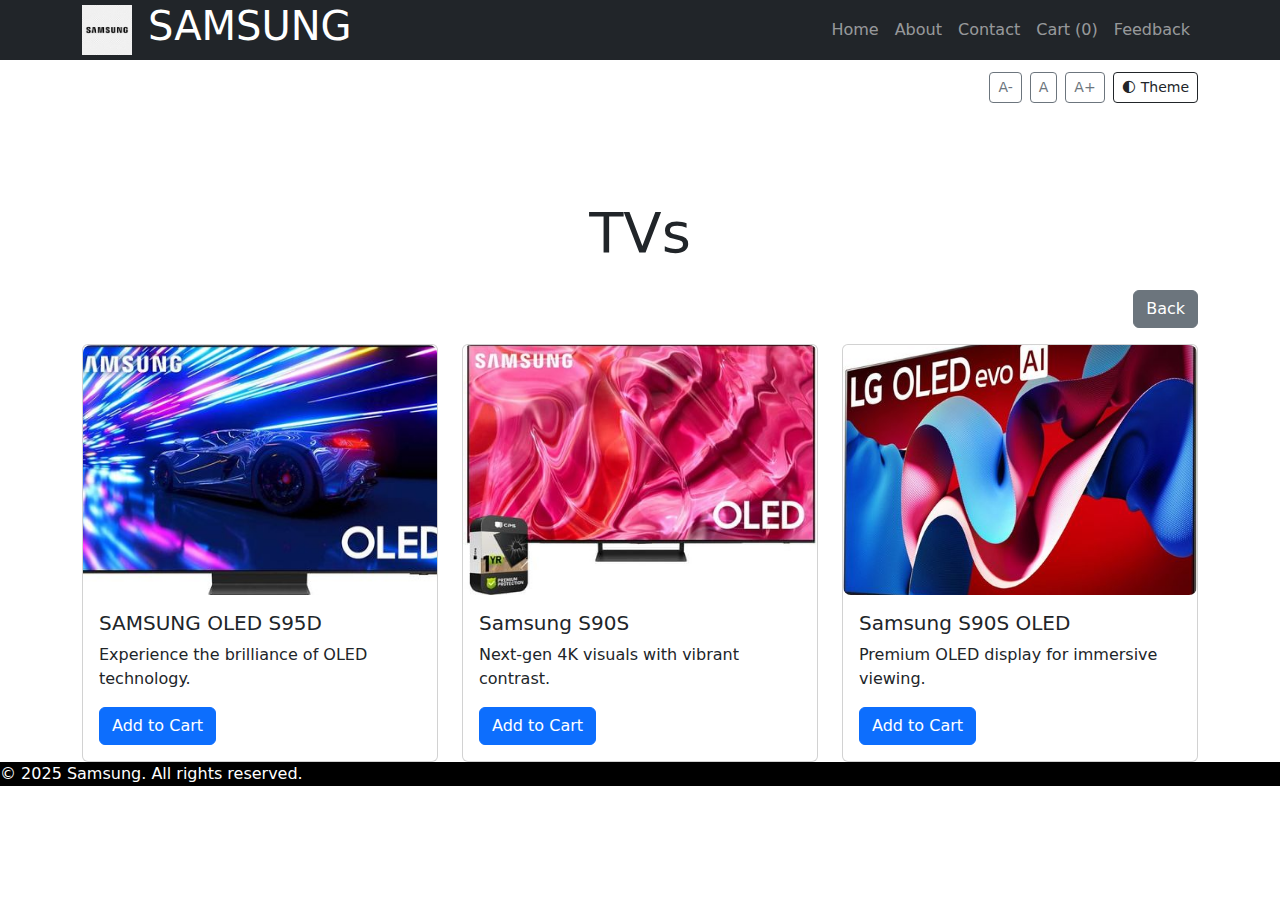
<file: tv.html>
<!DOCTYPE html>
<html lang="en">
<head>
  <meta charset="UTF-8">
  <title>TVs | Samsung</title>
  <meta name="viewport" content="width=device-width, initial-scale=1">
  <link href="https://cdn.jsdelivr.net/npm/bootstrap@5.3.2/dist/css/bootstrap.min.css" rel="stylesheet">
  <script defer src="script.js"></script>
  <style>
    .product-card img {
      width: 100%;
      height: 250px;
      object-fit: cover;
      border-radius: 8px;
    }
    .product-card {
      transition: transform 0.2s ease-in-out;
    }
    .product-card:hover {
      transform: scale(1.02);
    }
    .cart-confirmation {
      color: green;
      font-weight: bold;
      display: none;
    }
    body.dark-mode {
  background-color: #121212;
  color: #e0e0e0;
}

body.dark-mode .card,
body.dark-mode .navbar,
body.dark-mode .btn,
body.dark-mode .scroll-btn {
  background-color: #1e1e1e !important;
  color: #ffffff !important;
  border-color: #444 !important;
}

body.small-text { font-size: 14px; }
body.medium-text { font-size: 16px; }
body.large-text { font-size: 20px; }

  </style>
</head>
<body>

<!-- Navbar -->
   <nav style="padding: 0;" class="navbar navbar-expand-lg navbar-dark bg-dark fixed-top">
        <div class="container">
            <a class="navbar-brand" href="index.html">
                <img src="images/og samsung logo.jpeg" alt="Samsung Logo" width="50px" height="50px">
            </a>
            <h1 style="color: white;">SAMSUNG</h1>
            <button class="navbar-toggler" type="button" data-bs-toggle="collapse" data-bs-target="#navbarNav">
                <span class="navbar-toggler-icon"></span>
            </button>
            <div class="collapse navbar-collapse" id="navbarNav">
                <ul class="navbar-nav ms-auto">
                    <li class="nav-item"><a class="nav-link" href="index.html">Home</a></li>
                    <li class="nav-item"><a class="nav-link" href="about.html">About</a></li>
                    <li class="nav-item"><a class="nav-link" href="contact.html">Contact</a></li>
                    <li class="nav-item"><a class="nav-link" href="viewcart.html">Cart (<span id="cart-count">0</span>)</a></li>
                    <li class="nav-item"><a class="nav-link" href="feedback.html">Feedback</a></li>
                </ul>
            </div>
        </div>
    </nav>
<!-- Accessibility Controls -->
<div class="container mt-5 pt-4 d-flex justify-content-end gap-2">
  <button class="btn btn-outline-secondary btn-sm" onclick="changeTextSize('small')">A-</button>
  <button class="btn btn-outline-secondary btn-sm" onclick="changeTextSize('medium')">A</button>
  <button class="btn btn-outline-secondary btn-sm" onclick="changeTextSize('large')">A+</button>
  <button class="btn btn-outline-dark btn-sm" onclick="toggleTheme()">🌓 Theme</button>
</div>

<!-- Main Content -->
<main class="container mt-5 pt-5">
  <h2 class="text-center mb-4 display-4">TVs</h2>
  <div class="text-end mb-3">
    <button class="btn btn-secondary" onclick="history.back()">Back</button>
  </div>
  <div class="row row-cols-1 row-cols-md-3 g-4">

    <!-- TV 1 -->
    <div class="col">
      <div class="card product-card h-100">
        <img src="images/SAMSUNG 55.jpg" alt="SAMSUNG OLED S95D TV" class="card-img-top">
        <div class="card-body">
          <h5 class="card-title">SAMSUNG OLED S95D</h5>
          <p class="card-text">Experience the brilliance of OLED technology.</p>
          <button class="btn btn-primary add-to-cart-btn"
            data-product-id="samsung-oled-s95d"
            data-product-name="SAMSUNG OLED S95D TV"
            data-product-price="5999.00"
            data-product-image="images/SAMSUNG 55.jpg"
            onclick="toggleCart(this)">Add to Cart</button>
          <div class="cart-confirmation">✔ Added to Cart</div>
        </div>
      </div>
    </div>

    <!-- TV 2 -->
    <div class="col">
      <div class="card product-card h-100">
        <img src="images/OLED 77 4K.jpg" alt="Samsung S90S" class="card-img-top">
        <div class="card-body">
          <h5 class="card-title">Samsung S90S</h5>
          <p class="card-text">Next-gen 4K visuals with vibrant contrast.</p>
          <button class="btn btn-primary add-to-cart-btn"
            data-product-id="samsung-s90s-77-4k"
            data-product-name="Samsung Galaxy TV S90S"
            data-product-price="6000.00"
            data-product-image="images/OLED 77 4K.jpg"
            onclick="toggleCart(this)">Add to Cart</button>
          <div class="cart-confirmation">✔ Added to Cart</div>
        </div>
      </div>
    </div>

    <!-- TV 3 -->
    <div class="col">
      <div class="card product-card h-100">
        <img src="images/OLED 77.jpg" alt="Samsung S90S OLED" class="card-img-top">
        <div class="card-body">
          <h5 class="card-title">Samsung S90S OLED</h5>
          <p class="card-text">Premium OLED display for immersive viewing.</p>
          <button class="btn btn-primary add-to-cart-btn"
            data-product-id="samsung-s90s-oled"
            data-product-name="Samsung S90S OLED"
            data-product-price="6000.00"
            data-product-image="images/OLED 77.jpg"
            onclick="toggleCart(this)">Add to Cart</button>
          <div class="cart-confirmation">✔ Added to Cart</div>
        </div>
      </div>
    </div>

  </div>
</main>

<script src="https://cdn.jsdelivr.net/npm/bootstrap@5.3.2/dist/js/bootstrap.bundle.min.js"></script>

</body>
<footer style="background-color: black;padding: 0;">
    <p style="color: white;">&copy; 2025 Samsung. All rights reserved.</p>
</footer>
</html>
</file>
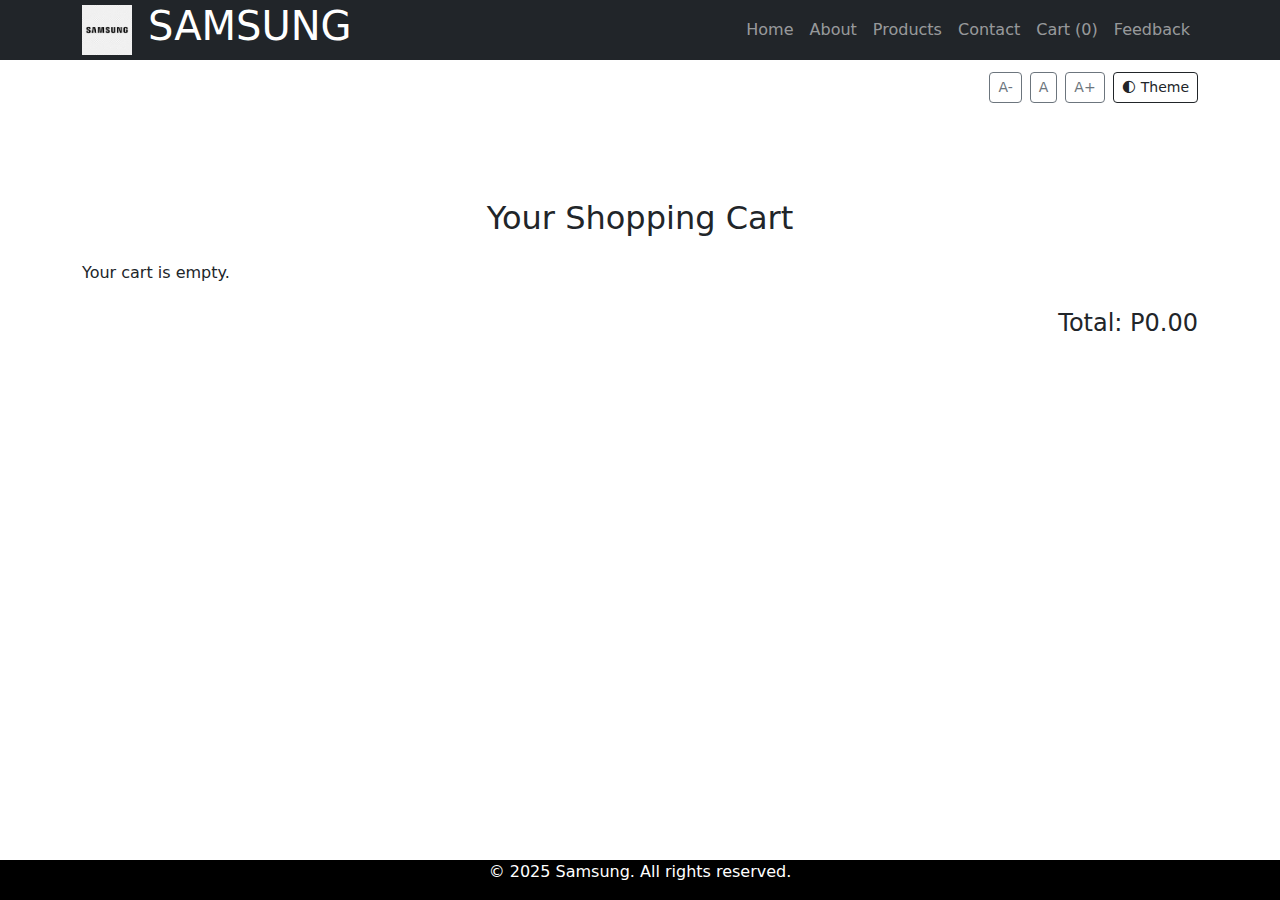
<file: viewcart.html>
<!DOCTYPE html>
<html lang="en">
<head>
  <meta charset="UTF-8">
  <title>View Cart | Samsung</title>
  <meta name="viewport" content="width=device-width, initial-scale=1">
  <link href="https://cdn.jsdelivr.net/npm/bootstrap@5.3.2/dist/css/bootstrap.min.css" rel="stylesheet">
  <script defer src="script.js"></script>
  <style>
     .cart-item img {
      width: 80px;
      height: 80px;
      object-fit: cover;
      border-radius: 10px;
    }
    body.dark-mode {
  background-color: #121212;
  color: #e0e0e0;
}

body.dark-mode .card,
body.dark-mode .navbar,
body.dark-mode .btn,
body.dark-mode .scroll-btn {
  background-color: #1e1e1e !important;
  color: #ffffff !important;
  border-color: #444 !important;
}

body.small-text { font-size: 14px; }
body.medium-text { font-size: 16px; }
body.large-text { font-size: 20px; }

 html, body {
    height: 100%;
    margin: 0;
  }

  body {
    display: flex;
    flex-direction: column;
  }

  main {
    flex: 1;
  }

  footer {
    background-color: black;
    color: white;
    text-align: center;
    padding: 10px 0;
  }

</style>
</head>
<body>

<!-- Navbar -->
  <nav style="padding: 0;" class="navbar navbar-expand-lg navbar-dark bg-dark fixed-top">
        <div class="container">
            <a class="navbar-brand" href="index.html">
                <img src="images/og samsung logo.jpeg" alt="Samsung Logo" width="50px" height="50px">
            </a>
            <h1 style="color: white;">SAMSUNG</h1>
            <button class="navbar-toggler" type="button" data-bs-toggle="collapse" data-bs-target="#navbarNav">
                <span class="navbar-toggler-icon"></span>
            </button>
            <div class="collapse navbar-collapse" id="navbarNav">
                <ul class="navbar-nav ms-auto">
                    <li class="nav-item"><a class="nav-link" href="index.html">Home</a></li>
                    <li class="nav-item"><a class="nav-link" href="about.html">About</a></li>
                    <li class="nav-item"><a class="nav-link" href="products.html">Products</a></li>
                    <li class="nav-item"><a class="nav-link" href="contact.html">Contact</a></li>
                    <li class="nav-item"><a class="nav-link" href="viewcart.html">Cart (<span id="cart-count">0</span>)</a></li>
                    <li class="nav-item"><a class="nav-link" href="feedback.html">Feedback</a></li>
                </ul>
            </div>
        </div>
    </nav>
    <!-- Accessibility Controls -->
<div class="container mt-5 pt-4 d-flex justify-content-end gap-2">
  <button class="btn btn-outline-secondary btn-sm" onclick="changeTextSize('small')">A-</button>
  <button class="btn btn-outline-secondary btn-sm" onclick="changeTextSize('medium')">A</button>
  <button class="btn btn-outline-secondary btn-sm" onclick="changeTextSize('large')">A+</button>
  <button class="btn btn-outline-dark btn-sm" onclick="toggleTheme()">🌓 Theme</button>
</div>

<!-- Main Content -->
<main class="container mt-5 pt-5">
  <h2 class="mb-4 text-center">Your Shopping Cart</h2>
  <div id="cart-container"></div>
  <div class="text-end mt-4">
    <h4>Total: P<span id="cart-total">0.00</span></h4>
  </div>
</main>

<!-- JS to Load Cart -->
<!-- JS to Load Cart -->
<script>
  document.addEventListener("DOMContentLoaded", function () {
    loadCartItems();
  });

  function loadCartItems() {
    const cart = JSON.parse(localStorage.getItem('cart')) || [];
    const container = document.getElementById("cart-container");
    const totalDisplay = document.getElementById("cart-total");

    container.innerHTML = '';
    let total = 0;

    if (cart.length === 0) {
      container.innerHTML = '<p>Your cart is empty.</p>';
      totalDisplay.innerText = "0.00";
      updateCartCount();
      return;
    }

    cart.forEach((item, index) => {
      const itemTotal = item.price * item.quantity;
      total += itemTotal;

      const card = document.createElement("div");
      card.className = "card mb-3";
      card.innerHTML = `
        <div class="card-body d-flex align-items-center justify-content-between cart-item">
          <img src="${item.image}" alt="${item.name}">
          <div class="ms-3 flex-grow-1">
            <h5 class="mb-1">${item.name}</h5>
            <p class="mb-1">Price: P${item.price.toFixed(2)}</p>
            <p class="mb-0">Quantity: ${item.quantity}</p>
          </div>
          <button class="btn btn-danger" onclick="removeItem(${index})">Remove</button>
        </div>
      `;
      container.appendChild(card);
    });

    totalDisplay.innerText = total.toFixed(2);
    updateCartCount();
  }

  function removeItem(index) {
    let cart = JSON.parse(localStorage.getItem('cart')) || [];
    cart.splice(index, 1);
    localStorage.setItem('cart', JSON.stringify(cart));
    loadCartItems();
  }
</script>

<!-- ✅ Add this to fix navbar toggler -->
<script src="https://cdn.jsdelivr.net/npm/bootstrap@5.3.2/dist/js/bootstrap.bundle.min.js"></script>
</body>
 <!-- Footer -->
    <footer style="background-color: black;padding: 0;">
        <p style="color: white;">&copy; 2025 Samsung. All rights reserved.</p>
    </footer>

</html>
</file>
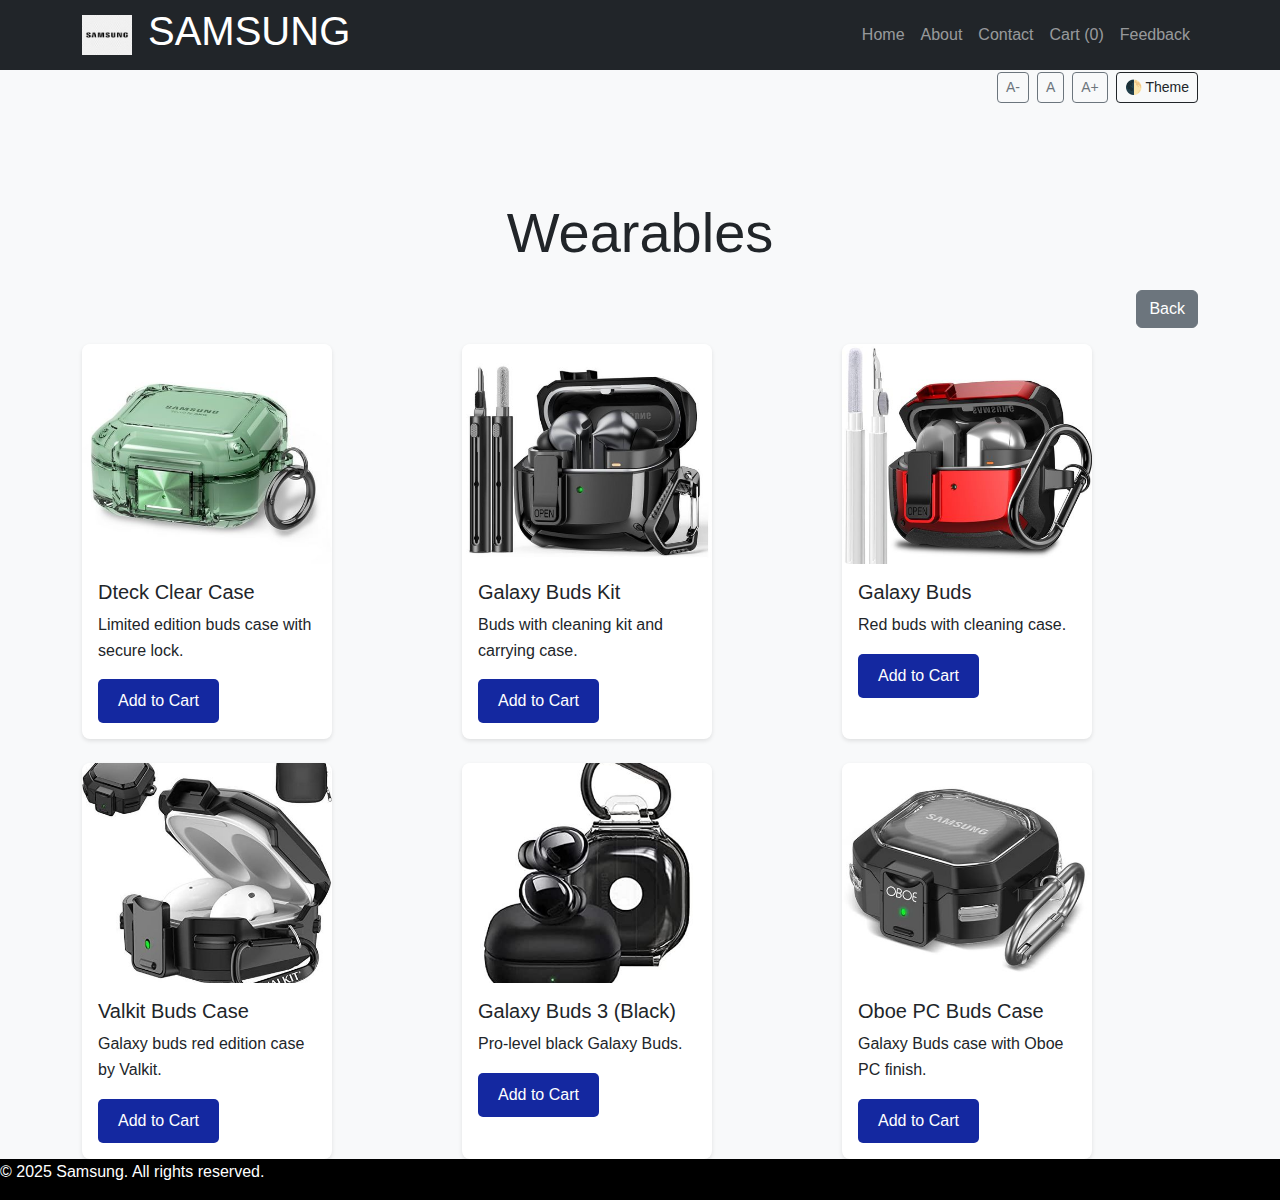
<file: wearables.html>
<!DOCTYPE html>
<html lang="en">
<head>
    <meta charset="UTF-8">
    <meta name="viewport" content="width=device-width, initial-scale=1.0">
    <title>Samsung | Products</title>
    <link href="https://cdn.jsdelivr.net/npm/bootstrap@5.3.2/dist/css/bootstrap.min.css" rel="stylesheet">
    <link rel="stylesheet" href="styles.css">
     <script defer src="script.js"></script>
  <style>
    .product-card img {
      width: 100%;
      height: 250px;
      object-fit: cover;
      border-radius: 8px;
    }
    .product-card {
      transition: transform 0.2s ease-in-out;
    }
    .product-card:hover {
      transform: scale(1.02);
    }
    .cart-confirmation {
      color: green;
      font-weight: bold;
      display: none;
    }
    body.dark-mode {
  background-color: #121212;
  color: #e0e0e0;
}

body.dark-mode .card,
body.dark-mode .navbar,
body.dark-mode .btn,
body.dark-mode .scroll-btn {
  background-color: #1e1e1e !important;
  color: #ffffff !important;
  border-color: #444 !important;
}

body.small-text { font-size: 14px; }
body.medium-text { font-size: 16px; }
body.large-text { font-size: 20px; }

  </style>
</head>
<body>

    <!-- Navigation -->
    <nav style="padding: 0;" class="navbar navbar-expand-lg navbar-dark bg-dark fixed-top">
        <div class="container">
            <a class="navbar-brand" href="index.html">
                <img src="images/og samsung logo.jpeg" alt="Samsung Logo" width="50px" height="50px">
            </a>
            <h1 style="color: white;">SAMSUNG</h1>
            <button class="navbar-toggler" type="button" data-bs-toggle="collapse" data-bs-target="#navbarNav">
                <span class="navbar-toggler-icon"></span>
            </button>
            <div class="collapse navbar-collapse" id="navbarNav">
                <ul class="navbar-nav ms-auto">
                    <li class="nav-item"><a class="nav-link" href="index.html">Home</a></li>
                    <li class="nav-item"><a class="nav-link" href="about.html">About</a></li>
                    <li class="nav-item"><a class="nav-link" href="contact.html">Contact</a></li>
                    <li class="nav-item"><a class="nav-link" href="viewcart.html">Cart (<span id="cart-count">0</span>)</a></li>
                    <li class="nav-item"><a class="nav-link" href="feedback.html">Feedback</a></li>
                </ul>
            </div>
        </div>
    </nav>
<!-- Accessibility Controls -->
<div class="container mt-5 pt-4 d-flex justify-content-end gap-2">
  <button class="btn btn-outline-secondary btn-sm" onclick="changeTextSize('small')">A-</button>
  <button class="btn btn-outline-secondary btn-sm" onclick="changeTextSize('medium')">A</button>
  <button class="btn btn-outline-secondary btn-sm" onclick="changeTextSize('large')">A+</button>
  <button class="btn btn-outline-dark btn-sm" onclick="toggleTheme()">🌓 Theme</button>
</div>

<!-- Content -->
<main class="container mt-5 pt-5">
  <h2 class="text-center mb-4 display-4">Wearables</h2>
  <div class="text-end mb-3">
  <button class="btn btn-secondary" onclick="history.back()">Back</button>
</div>

  <div class="row row-cols-1 row-cols-md-3 g-4">

    <!-- Product 1 -->
    <div class="col">
      <div class="card product-card h-100">
        <img src="images/Dteck clear case wit lock.jpg" alt="Dteck clear case" class="card-img-top">
        <div class="card-body">
          <h5 class="card-title">Dteck Clear Case</h5>
          <p class="card-text">Limited edition buds case with secure lock.</p>
          <button class="btn btn-primary add-to-cart-btn"
            data-product-id="dteck-clear"
            data-product-name="Dteck Clear Case with Lock"
            data-product-price="150.00"
            data-product-image="images/Dteck clear case wit lock.jpg"
            onclick="toggleCart(this)">Add to Cart</button>
          <div class="cart-confirmation">✔ Added to Cart</div>
        </div>
      </div>
    </div>

    <!-- Product 2 -->
    <div class="col">
      <div class="card product-card h-100">
        <img src="images/galaxy buds with case and cleaning kit.jpg" alt="Galaxy Buds" class="card-img-top">
        <div class="card-body">
          <h5 class="card-title">Galaxy Buds Kit</h5>
          <p class="card-text">Buds with cleaning kit and carrying case.</p>
          <button class="btn btn-primary add-to-cart-btn"
            data-product-id="buds-kit"
            data-product-name="Galaxy Buds + Case + Kit"
            data-product-price="300.00"
            data-product-image="images/galaxy buds with case and cleaning kit.jpg"
            onclick="toggleCart(this)">Add to Cart</button>
          <div class="cart-confirmation">✔ Added to Cart</div>
        </div>
      </div>
    </div>

    <!-- Product 3 -->
    <div class="col">
      <div class="card product-card h-100">
        <img src="images/galaxy buds with cleaning kit.jpg" alt="Galaxy Buds" class="card-img-top">
        <div class="card-body">
          <h5 class="card-title">Galaxy Buds</h5>
          <p class="card-text">Red buds with cleaning case.</p>
          <button class="btn btn-primary add-to-cart-btn"
            data-product-id="red-buds"
            data-product-name="Red Galaxy Buds + Cleaning Kit"
            data-product-price="300.00"
            data-product-image="images/galaxy buds with cleaning kit.jpg"
            onclick="toggleCart(this)">Add to Cart</button>
          <div class="cart-confirmation">✔ Added to Cart</div>
        </div>
      </div>
    </div>

    <!-- Product 4 -->
    <div class="col">
      <div class="card product-card h-100">
        <img src="images/valit buds.jpg" alt="Valkit Buds" class="card-img-top">
        <div class="card-body">
          <h5 class="card-title">Valkit Buds Case</h5>
          <p class="card-text">Galaxy buds red edition case by Valkit.</p>
          <button class="btn btn-primary add-to-cart-btn"
            data-product-id="valkit"
            data-product-name="Valkit Buds Case"
            data-product-price="250.00"
            data-product-image="images/valit buds.jpg"
            onclick="toggleCart(this)">Add to Cart</button>
          <div class="cart-confirmation">✔ Added to Cart</div>
        </div>
      </div>
    </div>

    <!-- Product 5 -->
    <div class="col">
      <div class="card product-card h-100">
        <img src="images/galaxybuds 3 black.jpg" alt="Galaxy Buds 3" class="card-img-top">
        <div class="card-body">
          <h5 class="card-title">Galaxy Buds 3 (Black)</h5>
          <p class="card-text">Pro-level black Galaxy Buds.</p>
          <button class="btn btn-primary add-to-cart-btn"
            data-product-id="buds-3-black"
            data-product-name="Galaxy Buds 3 Black"
            data-product-price="100.00"
            data-product-image="images/galaxybuds 3 black.jpg"
            onclick="toggleCart(this)">Add to Cart</button>
          <div class="cart-confirmation">✔ Added to Cart</div>
        </div>
      </div>
    </div>

    <!-- Product 6 -->
    <div class="col">
      <div class="card product-card h-100">
        <img src="images/Oboe pc case.jpg" alt="Oboe PC Case" class="card-img-top">
        <div class="card-body">
          <h5 class="card-title">Oboe PC Buds Case</h5>
          <p class="card-text">Galaxy Buds case with Oboe PC finish.</p>
          <button class="btn btn-primary add-to-cart-btn"
            data-product-id="oboe-pc"
            data-product-name="Oboe PC Buds Case"
            data-product-price="150.00"
            data-product-image="images/Oboe pc case.jpg"
            onclick="toggleCart(this)">Add to Cart</button>
          <div class="cart-confirmation">✔ Added to Cart</div>
        </div>
      </div>
    </div>

  </div>
</main>
   <script src="https://cdn.jsdelivr.net/npm/bootstrap@5.3.2/dist/js/bootstrap.bundle.min.js"></script>
</body>
<footer style="background-color: black;padding: 0;">
    <p style="color: white;">&copy; 2025 Samsung. All rights reserved.</p>
</footer>

</html>
</file>
<file: styles.css>
/* styles.css */
/* Bootstrap Base + Custom Styles */
* {
    margin: 0;
    padding: 0;
    box-sizing: border-box;
}

body {
    font-family: Arial, sans-serif;
    line-height: 1.6;
    background-color: #f8f9fa;
    min-height: 100vh;
    display: flex;
    flex-direction: column;
}

.scroll-container {
    display: flex;
    overflow-x: auto;
    gap: 1rem;
    padding: 0.5rem;
}

.scroll-container::-webkit-scrollbar {
    height: 8px;
}

.scroll-container::-webkit-scrollbar-thumb {
    background-color: #888;
    border-radius: 4px;
}
/* Adjusted card size for a taller image area */
.product-card {
    min-width: 250px;
    max-width: 250px;
    flex: 0 0 auto;
    height: 420px; /* slightly taller */
}

/* Increased image height */
.product-card .card-img-top {
    height: 220px; /* was 180px */
    object-fit: cover;
}

/* Scroll Buttons */
.scroll-btn {
    width: 40px;
    height: 40px;
    border-radius: 50%;
    opacity: 0.7;
    z-index: 10;
}

.scroll-btn:hover {
    opacity: 1;
    padding: 1rem 2;
}




/* Add these styles */
.navbar {
    z-index: 1030; /* Ensure navbar stays on top */
}

@media (max-width: 992px) {
    .navbar-collapse {
        background-color: rgba(0, 0, 0, 0.95);
        padding: 1rem;
        margin-top: 10px;
    }
    
    .navbar-nav {
        margin-top: 0;
        padding: 10px 0;
    }
    
    .nav-item {
        margin: 8px 0;
        text-align: left;
    }
    
    .navbar-toggler {
        margin-right: 10px;
    }
    .navbar-brand img {
        width: 50px !important;
        height: auto; /* Maintain aspect ratio */
        max-width: 100%; /* Prevent overflow */
    }
}

/* Ensure dropdown stays visible */
.collapsing {
    position: relative;
    height: 0;
    overflow: hidden;
    transition: height 0.35s ease;
}

.collapse.show {
    display: block;
}

/* Video Background */
.video-container {
    position: fixed;
    top: 0;
    left: 0;
    width: 100%;
    height: 100%;
    z-index: -1;
    overflow: hidden;
}

#bg-video {
    object-fit: cover;
    min-width: 100%;
    min-height: 100%;
}

/* Hero Section */
.hero {
    height: 80vh;
    display: flex;
    align-items: center;
    justify-content: center;
    text-align: center;
    color: white;
    text-shadow: 2px 2px 4px rgba(0, 0, 0, 0.5);
}

.hero-content h1 {
    font-size: 3rem;
    margin-bottom: 1rem;
}

/* Product Cards */
.product-card {
    transition: transform 0.3s ease;
    border: 1px solid #dee2e6;
    border-radius: 8px;
    overflow: hidden;
}

.product-card:hover {
    transform: translateY(-5px);
    box-shadow: 0 4px 15px rgba(0,0,0,0.1);
}

.add-to-cart-btn {
    background-color: #000;
    color: white;
    border: none;
    padding: 10px 20px;
    border-radius: 5px;
    transition: background 0.3s ease;
}

.add-to-cart-btn:hover {
    background-color: #0d1e8a;
}

/* Image Cards */
.image-card {
    position: relative;
    overflow: hidden;
    border-radius: 10px;
    box-shadow: 0 4px 8px rgba(0, 0, 0, 0.1);
    transition: transform 0.3s ease;
}

.image-card:hover img {
    transform: scale(1.05);
}

.image-text {
    position: absolute;
    bottom: -50px;
    width: 100%;
    background-color: rgba(0, 0, 0, 0.7);
    color: white;
    transition: bottom 0.3s ease;
}

.image-card:hover .image-text {
    bottom: 0;
}

/* Forms */
#feedbackForm {
    background-color: #f8f9fa;
    padding: 30px;
    border-radius: 10px;
    box-shadow: 0 0 15px rgba(0,0,0,0.1);
}

#feedbackForm label {
    display: block;
    margin-bottom: 5px;
    font-weight: 500;
    color: #333;
}

#feedbackForm input,
#feedbackForm textarea {
    width: 100%;
    padding: 10px;
    margin-bottom: 20px;
    border: 1px solid #ddd;
    border-radius: 5px;
    transition: border-color 0.3s ease;
}
#feedbackForm input:focus,
#feedbackForm textarea:focus {
    border-color: #0d6efd;
    outline: none;
    box-shadow: 0 0 5px rgba(13,110,253,0.25);
}

#feedbackForm button {
    background-color: #0d6efd;
    color: white;
    padding: 12px 25px;
    border: none;
    border-radius: 5px;
    cursor: pointer;
    transition: background-color 0.3s ease;
}

#feedbackForm button:hover {
    background-color: #0b5ed7;
}

 /* Responsive adjustments */
 @media (max-width: 768px) {
    .feedback-form {
        margin-top: 80px;
        padding: 15px;
    }
    
    #feedbackForm {
        padding: 20px;
    }
}

/* Fix navbar height */
.navbar {
    height: 70px;
}

.navbar-brand img {
    height: 40px;
}

/* Cart Page */
.cart-item {
    background-color: white;
    margin-bottom: 1rem;
    border-radius: 8px;
    padding: 1rem;
    box-shadow: 0 2px 4px rgba(0,0,0,0.1);
}

/* Footer */
footer {
    background-color: black;
    color: white;
    padding: 0;
    margin-top: auto;
}

/* Responsive Design */
@media (max-width: 768px) {
    .hero-content h1 {
        font-size: 2rem;
    }
    
    .navbar-nav {
        text-align: center;
        padding-top: 1rem;
    }
    
    .nav-item {
        margin: 0.5rem 0;
    }
}

/* Bootstrap Overrides */
.btn-primary {
    background-color: #1428A0;
    border-color: #1428A0;
}

.btn-primary:hover {
    background-color: #0d1e8a;
    border-color: #0d1e8a;
}

.card {
    border: none;
    box-shadow: 0 2px 4px rgba(0,0,0,0.1);
}

/* Custom Animations */
@keyframes fadeIn {
    from { opacity: 0; }
    to { opacity: 1; }
}

.fade-in {
    animation: fadeIn 0.5s ease-in;
}

/* Cart Confirmation */
.cart-confirmation {
    display: none;
    background-color: #e9f7ef;
    color: #000;
    border: 2px solid #000;
    padding: 10px;
    margin-top: 10px;
    border-radius: 5px;
}

/* Category Sections */
.category-section {
    display: none;
}

/* Video Overlay */
.video-container::after {
    content: '';
    position: absolute;
    top: 0;
    left: 0;
    width: 100%;
    height: 100%;
    background: rgba(0, 0, 0, 0.3);
}

/* Price Display */
.product-price {
    font-size: 1.25rem;
    color: #1428A0;
    font-weight: bold;
}
.category-section {
    display: none;
}
</file>
